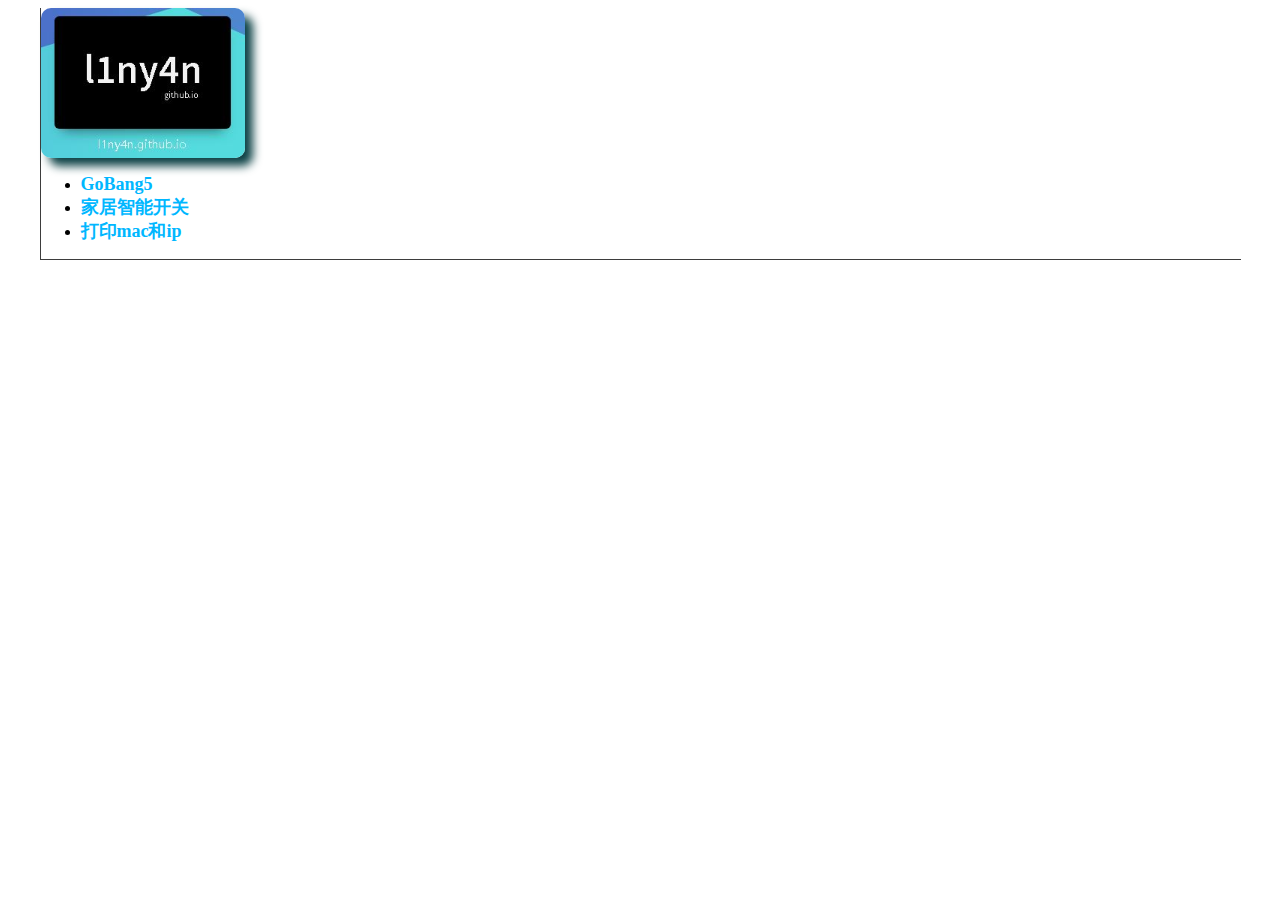
<file: index.html>
<!DOCTYPE html>
<html lang="en">
<head>
    <meta charset="UTF-8">
    <title>首页</title>
    <link rel="stylesheet" href="style/index.css" type="text/css">
</head>
<body>
    <script>
       console.log("%c我觉得你是想按f11全屏结果手残按到了f12,MDZZ"," text-shadow: 0 1px 0 #ccc,0 2px 0 #c9c9c9,0 3px 0 #bbb,0 4px 0 #b9b9b9,0 5px 0 #aaa,0 6px 1px rgba(0,0,0,.1),0 0 5px rgba(0,0,0,.1),0 1px 3px rgba(0,0,0,.3),0 3px 5px rgba(0,0,0,.2),0 5px 10px rgba(0,0,0,.25),0 10px 10px rgba(0,0,0,.2),0 20px 20px rgba(0,0,0,.15);font-size:9em") 
    </script>
<div id="wrapper">
    <div id="logo"><img src="image/logo.jpg"></div>
    <ul>
        <li><a href="./gobang5/index.html" target="_blank">GoBang5</a></li>
        <li><a href="./smartLife/home.html" target="_blank">家居智能开关</a></li>
        <li><a href="./mac&ip-printer/print.html" target="_blank">打印mac和ip</a></li>
    </ul>
</div>

</body>
</html>
</file>
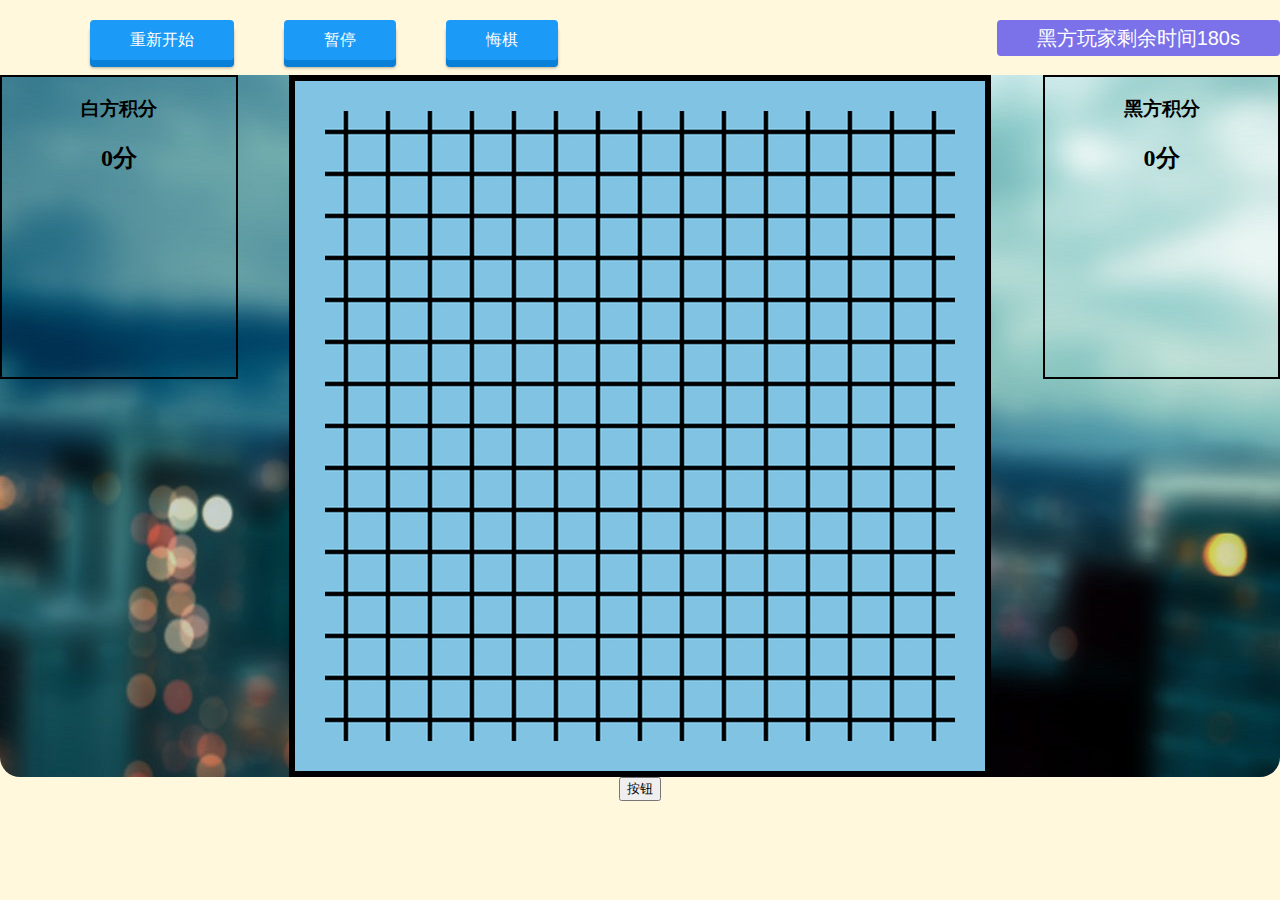
<file: gobang5/index.html>
<!DOCTYPE html>
<html>
	<head>
		<meta charset="UTF-8">


		<script src="javascripts/five.js"></script>
		<link href="stylesheets/five.css" rel="stylesheet">
		<link href="stylesheets/button.css" rel="stylesheet">
		<title>无聊单机五子棋</title>
	</head>
	<body>



	<div id="content">
		<nav>
			<ul>
				<li ><span class="button button-3d  button-rounded button-primary" id="restart">重新开始</span></li>
				<li ><span class="button button-3d  button-rounded  button-primary"id="pause">暂停</span></li>
				<li ><span class="button button-3d  button-rounded button-primary"id="retract">悔棋</span></li>
				<li id="time" class="button  button-rounded button-royal">黑方玩家剩余时间180s</li>

			</ul>

		</nav>
		<div id="wit_bar" >
			<h3>白方积分</h3>
			<h2 id="ws"> 0分</h2>

		</div>
		<div id="bla_bar">
			<h3>黑方积分</h3>
			<h2 id="bs"> 0分</h2>
		</div>
		<div id="main"> <div id="pause_bar"></div></div>








	</div>
	<button onclick="a()">按钮</button>
	<ul id="ultext">

	</ul>




	<!-- jQuery (Bootstrap 的 JavaScript 插件需要引入 jQuery) -->
     <!-- <script src="https://code.jquery.com/jquery.js"></script>-->
      <script src="javascripts/jquery.js"></script>


    <!-- 客户端socket库-->
	<script src="javascripts/socket.io.min.js"></script>
	<script src="javascripts/five.js"></script>
<script>

//	var socket = io();
//    socket.emit('play', {date:datas});//发送下棋事件

//        //监听click2事件
//        socket.on('flash', function(data){
//            var htmldatas = data.datas;
//            var html = '';
//            for (var i = 0; i < htmldatas.length; i++) {
//                var htmldata = htmldatas[i];
//                html += '<li>'+htmldata+'</li>';
//            }
//            document.getElementById('ultext').innerHTML = html;
//        })
	</script>


	<script>


            var div=document.getElementById('ultext');
        function a(){

            var socket = io();

                socket.emit('click1');


        }
	</script>

	</body>
</html>
</file>
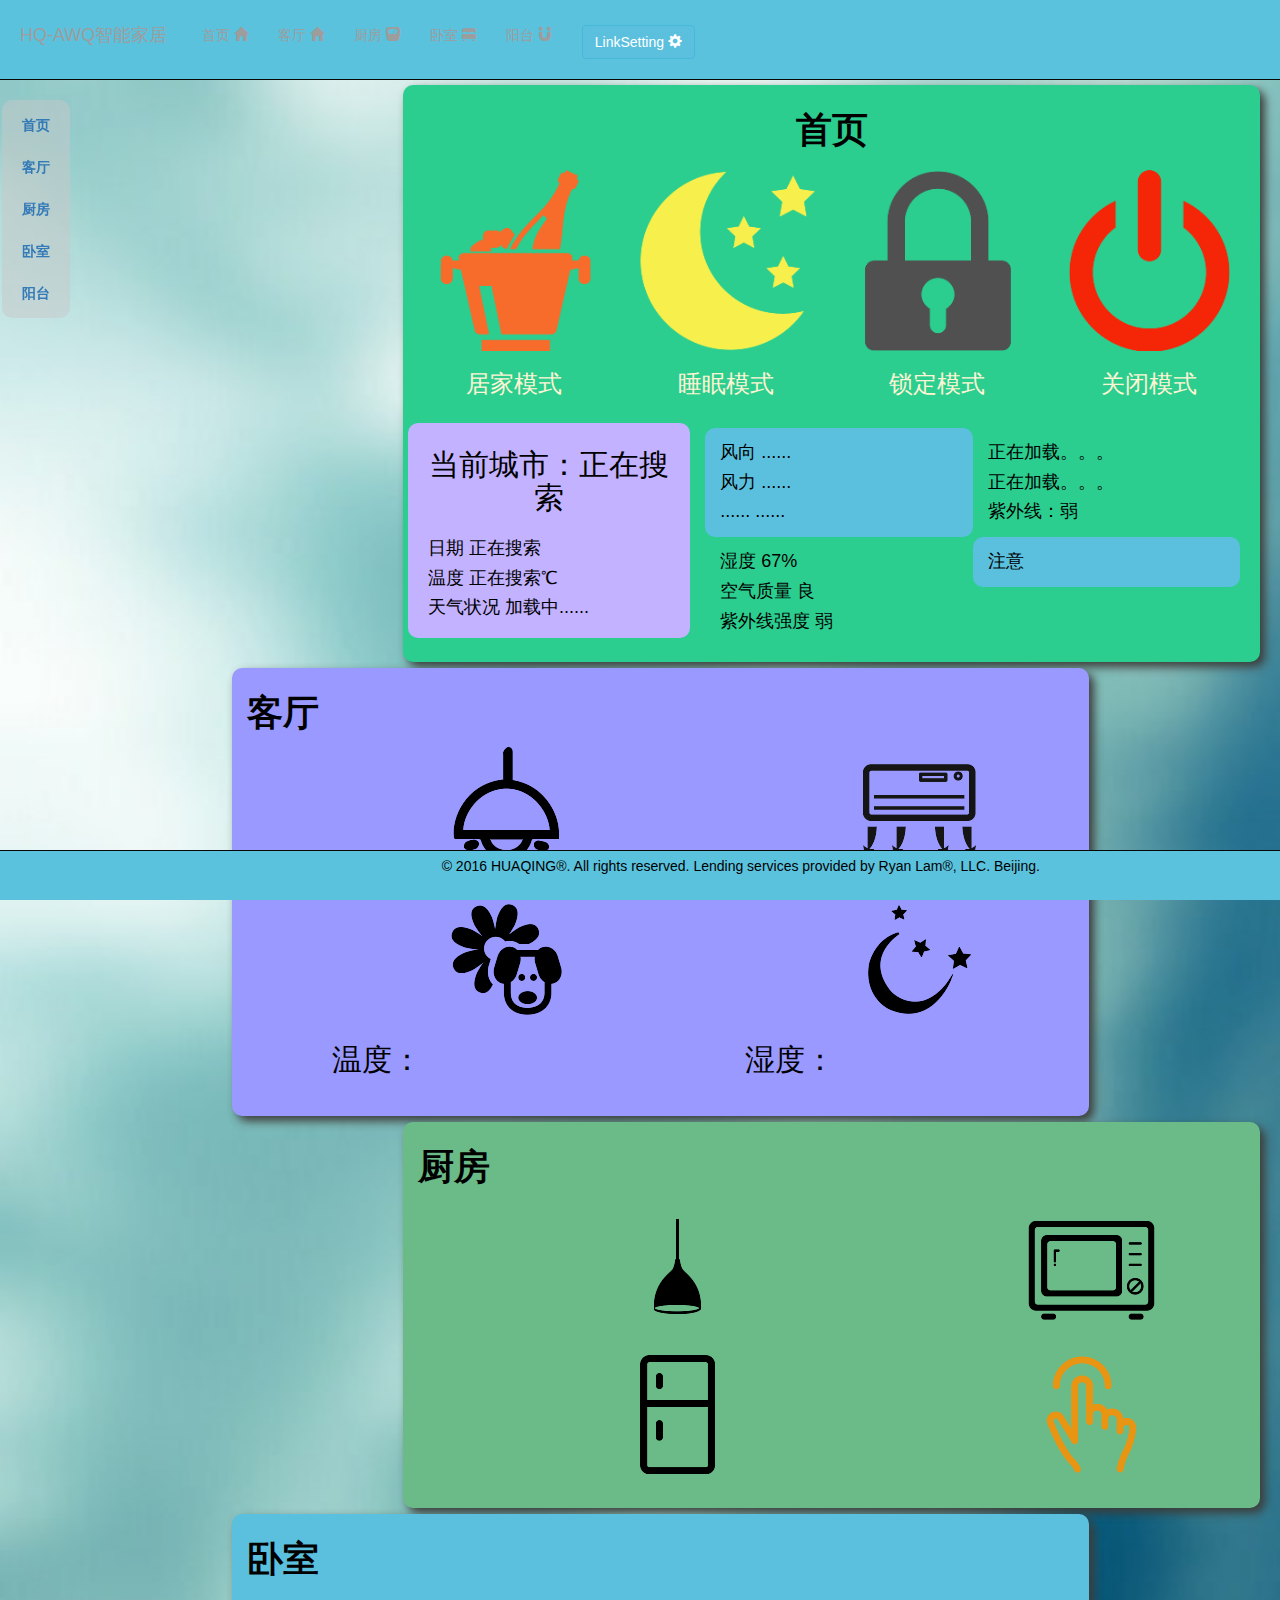
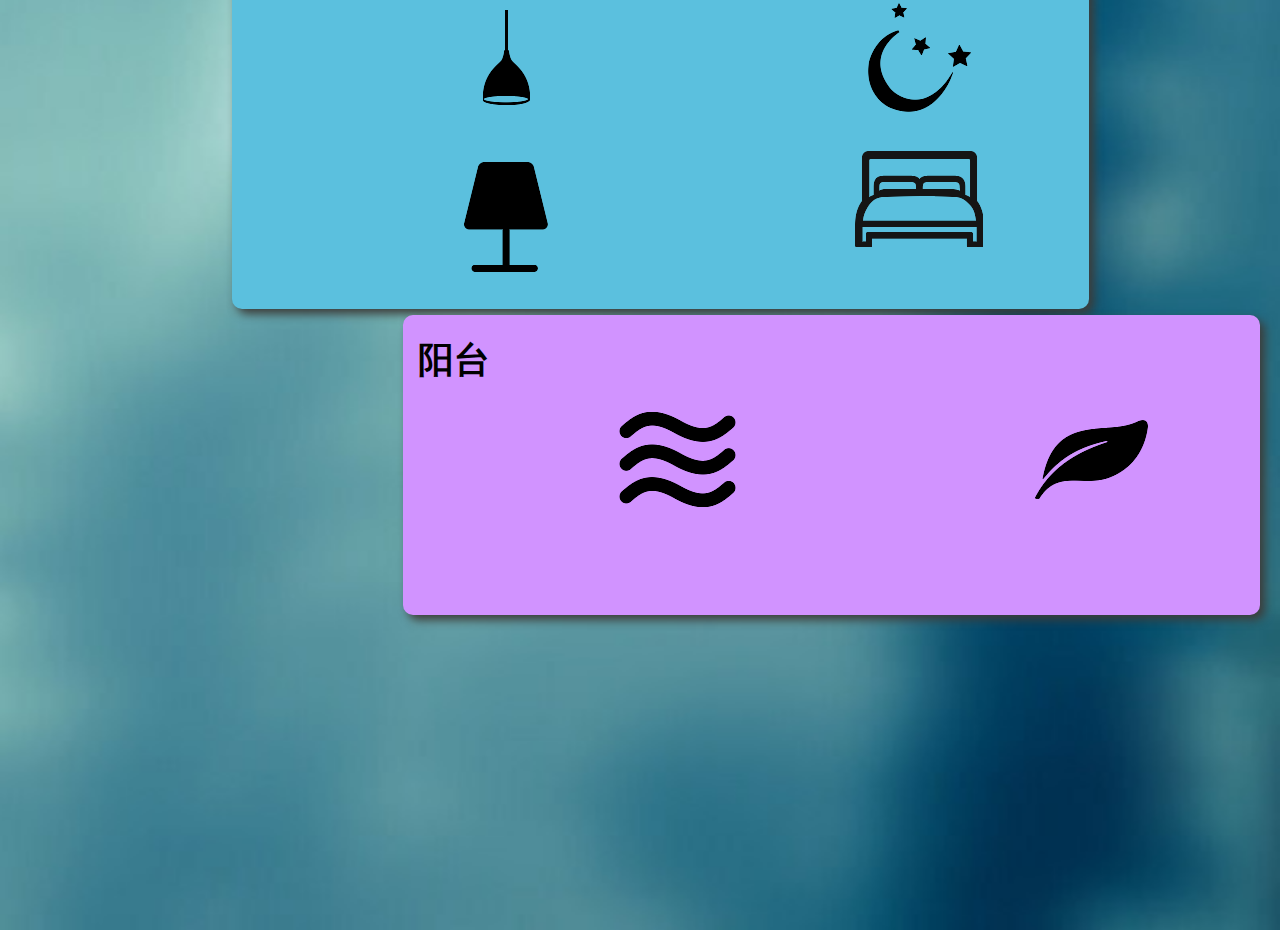
<file: 新建文件夹/index.html>
<!DOCTYPE html>
<html lang="en">
<head>
    <meta charset="UTF-8">
    <meta name="viewport" content="">
    <title>Title</title>
    <link href="css/bootstrap.min.css" type="text/css" rel="stylesheet">
    <link href="css/animate.min.css" type="text/css" rel="stylesheet" >
    <link href="css/home.css" type="text/css" rel="stylesheet">
    <script src="js/jquery-1.9.1.min.js"></script>
    <script src="js/bootstrap.min.js"></script>
    <script src="js/jquery.singlePageNav.min.js"></script>
    <script src="js/wow.min.js"></script>
    <script src="js/home.js"></script>

</head>
<body>

<nav class="navbar navbar-inverse navbar-fixed-top " id="main_nav" >
    <div class="container-fluid">
        <div class="navbar-header">
            <div class="navbar-brand">
               HQ-AWQ智能家居
            </div>
            <button data-toggle="collapse" data-target="#nav" class="navbar-toggle" type="button" >
                <span class="icon-bar"></span>
                <span class="icon-bar"></span>
                <span class="icon-bar"></span>
            </button>

        </div>
        <div class="collapse navbar-collapse" id="nav">

            <ul class="nav navbar-nav ">

                <li>
                    <a href="#home">首页
                        <span class=" glyphicon glyphicon-home"></span>
                    </a>
                </li>


                <li>
                    <a href="#liv">客厅
                        <span class=" glyphicon glyphicon-home"></span>
                    </a>
                </li>
                <li>
                    <a href="#kic">厨房
                        <span class=" glyphicon glyphicon-scale"></span>
                    </a>
                </li>
                <li>
                    <a href="#bed">卧室
                        <span class=" glyphicon glyphicon-bed"></span>
                    </a>
                </li>
                <li>
                    <a href="#bath">阳台
                        <span class=" glyphicon glyphicon-magnet"></span>
                    </a>
                </li>

                <li>
                    <a>
                        <button data-target="#link-bar" data-toggle="collapse" type="button" class="btn btn-info">
                            LinkSetting
                            <span class=" glyphicon glyphicon-cog"></span>
                        </button>
                    </a>
                </li>
            </ul>
        </div>
    </div>
    <div class="collapse container-fluid" id="link-bar">
        <div class="row">
            <div>
                <ul class="nav navbar-nav">
                <li>
                    <a href="#">
                        <button  type="button" class="btn btn-info">
                            <span class=" glyphicon glyphicon-log-in"></span> Login
                        </button>

                    </a>
                </li>
                <li>
                    <a href="#">

                        <button  type="button" class="btn btn-info">
                            <span class=" glyphicon glyphicon-log-out"></span> Logout
                        </button>
                    </a>
                </li>
                <li>
                    <a href="#">

                        <button type="button" class="btn btn-success">
                            <span class=" glyphicon glyphicon-wrench"></span> Help
                        </button>
                    </a>
                </li>
                </ul>
            </div>
        </div>
        <div class="row ">
            <div class="col-md-3">
                <div class="input-group ">
      <span class="input-group-addon">
          <span class="glyphicon glyphicon-globe"></span>
      </span>
                    <input type="text" class="form-control" placeholder="Please Enter IP">
                </div>
            </div>
            <div class="col-md-3">

                <div class="input-group ">
                    <span class="input-group-addon">
          <span class="glyphicon glyphicon-certificate"></span>
      </span>
                    <input type="text" class="form-control" placeholder="Please Enter Port">
                </div>
            </div>
            <div class="col-md-3">
                <div class="input-group col-md-2 ">
                    <span class="input-group-btn">
          <button type="button" class="btn  btn-block btn-primary" data-target="#link-bar" data-toggle="collapse">Link up
          <span class="glyphicon glyphicon-link"></span></button>
      </span>
                </div>
            </div>
        </div>

    </div>



</nav>
<div id="scroll" >
    <ul class="nav nav-pills nav-stacked">
        <li>
            <a href="#home">首页

            </a>
        </li>


        <li>
            <a href="#liv">客厅

            </a>
        </li>
        <li>
            <a href="#kic">厨房

            </a>
        </li>
        <li>
            <a href="#bed">卧室

            </a>
        </li>
        <li>
            <a href="#bath">阳台

            </a>
        </li>


    </ul>
</div>

<div id="main" class="container-fluid">

    <div class="row" style="min-height: 500px;">
        <div id="left-bar"  class="col-md-2 col-sm-2 col-xs-2">

        </div>
        <div id="right-bar" class="col-md-10 col-sm-10 col-xs-10" >
            <div id="home"  class="col-md-10  col-md-push-2    bounceInDown animated">

                    <h1 >首页</h1>

                <div class="row">
                <div id="home_mod" class="col-md-3 col-sm-6 col-xs-6 animated fadeInLeftBig ">

                    <img src="image/home1.png" alt="..." class="img-responsive ">
                    <a class="animated fadeIn"><h3 >居家模式</h3></a>
                </div>
                <div id="sleep_mod"class="col-md-3 col-sm-6 col-xs-6 animated fadeInUpBig">

                    <img src="image/sleep%20(2).png" alt="..." class="img-responsive">
                    <a class="animated fadeIn"> <h3>睡眠模式</h3></a>
                </div>
                <div id="lock_mod" class="col-md-3 col-sm-6 col-xs-6 animated fadeInRightBig">

                    <img src="image/lock.png" alt="..." class="img-responsive">
                    <a class="animated fadeIn"><h3>锁定模式</h3></a>
                </div>
                <div id="close_mod" class="col-md-3 col-sm-6 col-xs-6 animated fadeInDownBig">

                    <img src="image/close%20(2).png" alt="..." class="img-responsive">
                    <a class="animated fadeIn"><h3>关闭模式</h3></a>
                </div>
                </div>
                <div class="row">
                    <div id="citybar" class="col-md-4 col-sm-6 ">
                        <h2>当前城市：<span id="currentCity">正在搜索</span></h2>
                        <div class="text-left">
                            <h4><span class="icon-tint">  </span>日期   <span id="date"> 正在搜索</span></h4>
                        <h4><span class="icon-asterisk"> </span>温度   <span id="wendu">正在搜索</span>℃</h4>
                        <h4><span class="icon-cloud"> </span >天气状况  <span id="weather">加载中......</span></h4>

                    </div>
                    </div>


                    <div class="col-md-8 col-sm-6">
                        <div id= "city_1" class="col-md-6 col-sm-12 text-left">
                            <h4><span class="icon-leaf">  </span>风向 <span id="fengxiang">......</span></h4>
                            <h4><span class="icon-leaf"> </span>风力  <span id="fengli"> ......</span></h4>
                            <h4><span class="icon-leaf"> </span>......<span> ......</span></h4>
                        </div>
                        <div  id="city_2" class="col-md-6 col-sm-12 text-left">
                            <h4><span class="icon-check-empty"> </span> <span id="high"> 正在加载。。。</span></h4>
                            <h4><span class="icon-check-empty"> </span><span id="low"> 正在加载。。。</span></h4>
                            <h4><span class="icon-check-empty"> </span>紫外线：<span>弱</span></h4>
                        </div>

                        <div  id="city_3" class="col-md-6 col-sm-12 text-left">
                            <h4><span class="icon-heart-empty">  </span>湿度       <span> 67%</span></h4>
                            <h4><span class="icon-heart-empty">  </span>空气质量   <span> 良</span></h4>
                            <h4><span class="icon-heart-empty">  </span>紫外线强度 <span> 弱</span></h4>

                        </div>
                        <div  id="city_4" class="col-md-6 col-sm-12 text-left">
                            <h4><span class="icon-comment-alt">  </span>注意     <span id="ganmao"> </span></h4>

                        </div>
                    </div>
                </div>
            </div>
            <div id="liv"   class="col-md-10   animated bounceInLeft " >
                <h1>客厅</h1>

                <div class="col-md-6 ">
                    <dl class="dl-horizontal">
                        <dt>
                        <h2> </h2>
                        </dt>

                        <dd>
                            <img src="image/light3_off.png">
                        </dd>
                        <br/>

                        <dt><h2></h2></dt>
                        <dd>
                            <img src="image/clear_off.png">
                        </dd>
                        <dt><h2>温度：</h2></dt>
                        <dd>

                        </dd>
                    </dl>
                </div>
                <div class="col-md-6 ">
                    <dl class="dl-horizontal">
                        <dt>
                        <h2></h2>
                        </dt>

                        <dd>
                            <img  class="img-responsive"src="image/air.png">
                        </dd>
                        <br/>

                        <dt><h2></h2></dt>
                        <dd class="text-center">
                            <img  class="img-responsive" src="image/light5_off.png">
                        </dd>
                        <dt><h2>湿度：</h2></dt>
                        <dd>

                        </dd>
                    </dl>
                </div>
            </div>
            <div id="kic"   class="col-md-10  col-md-push-2   bounceInRight animated" style="min-height: 300px">
                <h1>厨房</h1>
                <div class="col-md-6">
                <dl class="dl-horizontal">
                    <dt>
                      <h2></h2>
                    </dt>

                    <dd>
                        <img src="image/toplight_off.png">

                    </dd>
                    <br/>

                    <dt><h2></h2></dt>
                    <dd>
                        <img src="image/bing.png">
                    </dd>
                </dl>
            </div>
                <div class="col-md-6">
                    <dl class="dl-horizontal">
                        <dt>
                        <h2></h2>
                        </dt>

                        <dd>
                            <img  class="img-responsive"src="image/kao_off.png">
                        </dd>
                        <br/>

                        <dt><h2></h2></dt>
                        <dd class="text-center">
                            <img  class="img-responsive" src="image/button_hand.png">
                        </dd>
                    </dl>
                </div>
            </div>
            <div id="bed"   class="col-md-10  bounceInRight animated " style="min-height: 300px">
                <h1>卧室</h1>
               <div class="col-md-6">
                   <dl class="dl-horizontal">
                       <dt>
                       <h4></h4>
                       </dt>

                       <dd>
                           <img  class="img-responsive"src="image/toplight_off.png">
                       </dd>

                   </dl>
               </div>
               <div class="col-md-6">
                   <dl class="dl-horizontal">
                       <dt>
                       <h4></h4>
                       </dt>

                       <dd>
                           <img  class="img-responsive"src="image/light5_off.png">
                       </dd>

                   </dl>
               </div>
               <div class="col-md-6">
                   <dl class="dl-horizontal">

                       <dt><h4></h4></dt>
                       <dd>
                           <img  class="img-responsive" src="image/lamp_off.png">
                       </dd>
                   </dl>
               </div>
                <div class="col-md-6">
                    <dl class="dl-horizontal">

                        <dt><h4></h4></dt>
                        <dd>
                            <img  class="img-responsive" src="image/bed.png">
                        </dd>
                    </dl>


                </div>

            </div>
            <div id="bath"  class="col-md-10 col-md-push-2  bounceInRight animated " style="min-height: 300px">
                <h1>阳台</h1>
                <div class="col-md-6 ">
                    <dl class="dl-horizontal">


                        <dt><h4></h4></dt>
                        <dd>
                            <img  class="img-responsive" src="image/wind.png">
                        </dd>
                    </dl>
                </div>
                <div class="col-md-6 ">
                    <dl class="dl-horizontal">


                        <dt><h4></h4></dt>
                        <dd>
                            <img  class="img-responsive" src="image/leaf.png">
                        </dd>
                    </dl>
                </div>
            </div>

    </div>
</div>
</div>
<!-- -->

<footer class=" navbar navbar-fixed-bottom navbar-inverse">
<div class="col-md-8 col-md-push-4">
    © 2016 HUAQING®. All rights reserved. Lending services provided by Ryan Lam®, LLC.
    Beijing.
    </div>
</footer>


</body>
</html>
</file>
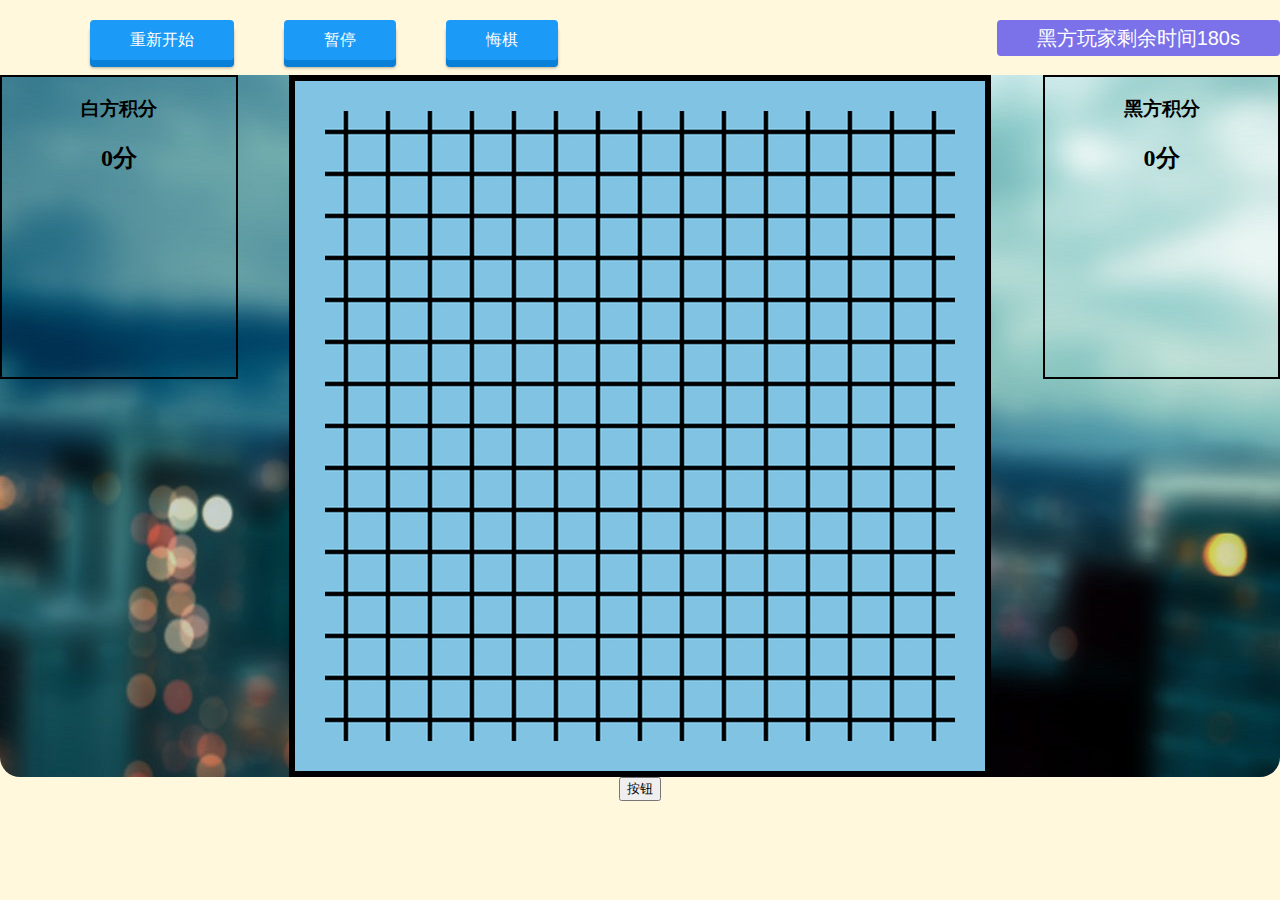
<file: smartLife/css/index.html>
<!DOCTYPE html>
<html>
	<head>
		<meta charset="UTF-8">


		<script src="javascripts/five.js"></script>
		<link href="stylesheets/five.css" rel="stylesheet">
		<link href="stylesheets/button.css" rel="stylesheet">
		<title></title>
	</head>
	<body>



	<div id="content">
		<nav>
			<ul>
				<li ><span class="button button-3d  button-rounded button-primary" id="restart">重新开始</span></li>
				<li ><span class="button button-3d  button-rounded  button-primary"id="pause">暂停</span></li>
				<li ><span class="button button-3d  button-rounded button-primary"id="retract">悔棋</span></li>
				<li id="time" class="button  button-rounded button-royal">黑方玩家剩余时间180s</li>

			</ul>

		</nav>
		<div id="wit_bar" >
			<h3>白方积分</h3>
			<h2 id="ws"> 0分</h2>

		</div>
		<div id="bla_bar">
			<h3>黑方积分</h3>
			<h2 id="bs"> 0分</h2>
		</div>
		<div id="main"> <div id="pause_bar"></div></div>








	</div>
	<button onclick="a()">按钮</button>
	<ul id="ultext">

	</ul>




	<!-- jQuery (Bootstrap 的 JavaScript 插件需要引入 jQuery) -->
     <!-- <script src="https://code.jquery.com/jquery.js"></script>-->
      <script src="javascripts/jquery.js"></script>


    <!-- 客户端socket库-->
	<script src="javascripts/socket.io.min.js"></script>
	<script src="javascripts/five.js"></script>
<script>

//	var socket = io();
//    socket.emit('play', {date:datas});//发送下棋事件

//        //监听click2事件
//        socket.on('flash', function(data){
//            var htmldatas = data.datas;
//            var html = '';
//            for (var i = 0; i < htmldatas.length; i++) {
//                var htmldata = htmldatas[i];
//                html += '<li>'+htmldata+'</li>';
//            }
//            document.getElementById('ultext').innerHTML = html;
//        })
	</script>


	<script>


            var div=document.getElementById('ultext');
        function a(){

            var socket = io();

                socket.emit('click1');


        }
	</script>

	</body>
</html>
</file>
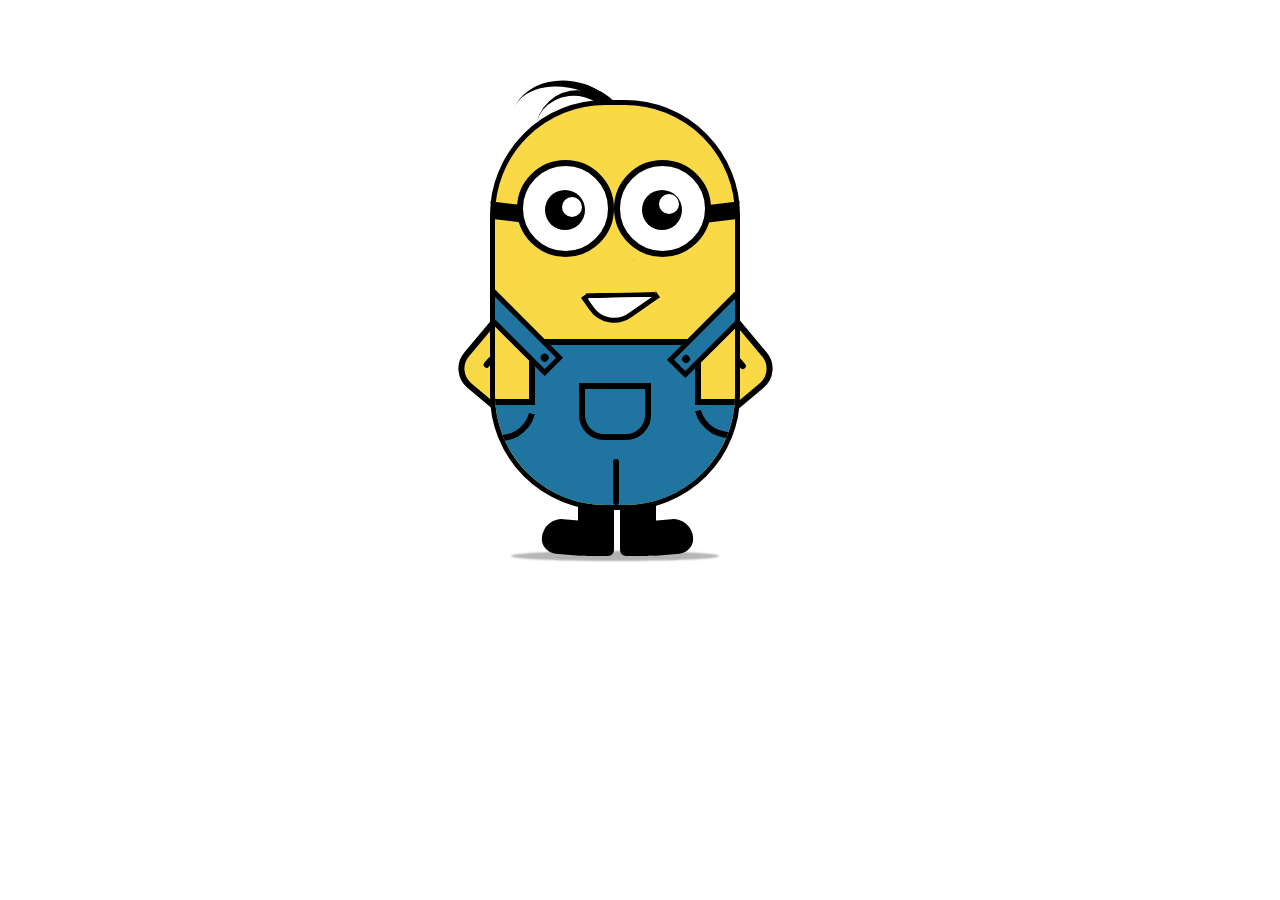
<file: index-小黄人.html>
<!doctype html>
<html lang="en">
 <head>
  <meta charset="UTF-8">
  <meta name="Generator" content="EditPlus®">
  <meta name="Author" content="">
  <meta name="Keywords" content="">
  <meta name="Description" content="">
  <title>Document</title>
  <style>
  body{
    margin: 0;
    padding:0;
}
.wrapper{
    width: 300px;
    margin:100px auto;
}
.litteH{
    position: relative;
}
.bodyH{
    position: absolute;
    width: 240px;
    height: 400px;
    border:5px solid #000;
    border-radius: 115px;
    background: rgb(249,217,70);
    overflow: hidden;
    z-index: 2;
}
.bodyH .condoleBelt{
    position: absolute;
}
.bodyH .trousers{
    position: absolute;
    bottom: 0;
    width: 100%;
    height: 100px;
    border-top: 6px solid #000;
    background: rgb(32,116,160);
}
.trousers_top{
    width: 160px;
    height: 60px;
    border:6px solid #000;
    border-bottom: none;
    border-radius: 0 0 5px 5px;
    background: rgb(32,116,160);
    position: absolute;
    bottom: 100px;
    left:34px;
}
.bodyH .condoleBelt .left,
.bodyH .condoleBelt .right{
    width: 100px;
    height: 16px;
    border:5px solid #000;
    background: rgb(32,116,160);
    position: absolute;
    top:-90px;
    left:-35px;
    z-index: 2;
    -webkit-transform:rotate(45deg);
}
.bodyH .condoleBelt .left{
    top:-88px;
    left:165px;
    -webkit-transform:rotate(-45deg);
}
.bodyH .condoleBelt .left:after,
.bodyH .condoleBelt .right:after{
    content: '';
    width: 8px;
    height: 8px;
    border-radius: 50%;
    background: #000;
    position: absolute;
    top:4px;
    left:88px;
}
 
.bodyH .condoleBelt .left:after{
    left:5px;
}
.pocket{
    width: 60px;
    height: 45px;
    border:6px solid #000;
    border-radius: 0px 0px 25px 25px;
    position: absolute;
    bottom:65px;
    left:84px;
}
.line_right{
    width: 30px;
    height: 30px;
    border-bottom-left-radius: 100px;
    border-bottom:6px solid #000;
    border-left:6px solid #000;
    position: absolute;
    left: 0;
    bottom:60px;
    -webkit-transform:rotate(-75deg);
}
.line_left{
    width: 30px;
    height: 30px;
    border-bottom-right-radius: 100px;
    border-bottom:6px solid #000;
    border-right:6px solid #000;
    position: absolute;
    right: 0;
    bottom:63px;
    -webkit-transform:rotate(75deg);
}
.line_bottom{
    height: 40px;
    border:3px solid #000;
    border-radius: 3px;
    position: absolute;
    left:118px;
    bottom: 0px;
}
.eyes{
    position: relative;
    z-index: 3;
}
.eyes .leftEye,.eyes .rightEye{
    width: 85px;
    height: 85px;
    border-radius: 50%;
    border:6px solid #000;
    background: #fff;
    position: absolute;
    top:60px;
    left: 27px;
}
.eyes .leftEye{
    left: 124px;
}
.eyes .leftEye .left_blackEye,
.eyes .rightEye .right_blackEye{
    width: 40px;
    height: 40px;
    border-radius: 50%;
    background: #000;
    position: absolute;
    top:24px;
    left:22px;
}
.eyes .leftEye .left_blackEye .left_white,
.eyes .rightEye .right_blackEye .right_white{
    width: 20px;
    height: 20px;
    border-radius: 50%;
    background: #fff;
    position: absolute;
    top:7px;
    left:17px;
}
.eyes .leftEye .left_blackEye .left_white{
    top:4px;
    left:17px;
}
.eyes .leftEye:after,
.eyes .rightEye:after{
    content: '';
    width: 28px;
    height: 18px;
    background: #000;
    position: absolute;
    left:-30px;
    top:37px;
    -webkit-transform:skewX(20deg) rotate(7deg);
}
.eyes .leftEye:after{
    left:89px;
    top:37px;
    -webkit-transform:skewX(-20deg) rotate(-7deg);
}
.mouse{
    position: relative;
}
.mouse .mouse_shape{
    width: 55px;
    height: 35px;
    border:5px solid #000;
    border-bottom-left-radius: 30px;
    background: #fff;
    position: absolute;
    top:175px;
    left:98px;
    z-index: 3;
    -webkit-transform:rotate(-35deg);
}
.mouse .mouse_shape:after{
    content: '';
    width: 70px;
    height: 32px;
    border-bottom:5px solid #000;
    border-radius:35px 26px 5px 5px;
    background: red;
    position: absolute;
    top:-16px;
    left:3px;
    -webkit-transform:rotate(34deg);}
.mouse .mouse_shape:after{
    content: '';
    width: 70px;
    height: 32px;
    border-bottom:5px solid #000;
    border-radius:35px 26px 5px 5px;
    background: rgb(249,217,70);
    position: absolute;
    top:-16px;
    left:3px;
    -webkit-transform:rotate(34deg);
    -webkit-animation: mouse_mask 5s ease-in-out infinite;
}
.hands{
    position: relative;
}
.hands .leftHand,
.hands .rightHand{
    width: 80px;
    height: 80px;
    border:6px solid #000;
    border-radius: 25px;
    background: rgb(249,217,70);
    position: absolute;
    top:220px;
    left:-23px;
    -webkit-transform:rotate(40deg);
}
.hands .leftHand{
    left:182px;
    top:220px;
    -webkit-transform:rotate(-40deg);
}
.hands .leftHand:after,
.hands .rightHand:after{
    content: '';
    width: 6px;
    border:3px solid #000;
    border-radius: 3px;
    position: absolute;
    left:13px;
    top:50px;
    -webkit-transform:rotate(90deg);
}
 
.hands .leftHand:after{
    left:53px;
    top:50px;
    -webkit-transform:rotate(-90deg);
}
.feet{
    position: relative;
}
.feet .left_foot,
.feet .right_foot{
    width: 36px;
    height: 50px;
    border-bottom-right-radius: 6px;
    border-bottom-left-radius: 9px;
    background: #000;
    position: absolute;
    top: 406px;
    left:88px;
    -webkit-transform-origin: right top;
}
.feet .left_foot{
    border-bottom-right-radius: 9px;
    border-bottom-left-radius: 6px;
    left:130px;
    -webkit-transform-origin: left top;
}
.feet .left_foot:after,
.feet .right_foot:after{
    content: '';
    width: 60px;
    height: 35px;
    border-radius: 20px 10px 21px 15px;
    background: #000;
    position: absolute;
    left:-36px;
    top:14.4px;
    -webkit-transform:rotate(5deg);
}
.feet .left_foot:after{
    border-radius: 10px 20px 15px 21px;
    left:13px;
    -webkit-transform:rotate(-5deg);
}.hair{
    position: relative;
}
.left_hair_one{
    width: 130px;
    height: 100px;
    border-radius: 50%;
    border-top:8px solid #000;
    position: absolute;
    left:17px;
    top:-17px;
    -webkit-transform:rotate(27deg);
}
.left_hair_two{
    width: 80px;
    height: 80px;
    border-radius: 50%;
    border-top:6px solid #000;
    position: absolute;
    left:45px;
    top:-10px;
    -webkit-transform:rotate(15deg);
}
.groundShadow{
    width: 200px;
    height: 2px;
    border-radius: 50%;
    background: rgba(0,0,0,0.3);
    box-shadow: 0 0 2px 4px rgba(0,0,0,0.3);
    position: relative;
    top: 455px;
    left:25px;
}
.left_hair_one{
    -webkit-animation: lefthair 2s ease-in-out infinite;
}
@-webkit-keyframes lefthair{
    0%,25%,31%,100%{
    }
    30%{
        -webkit-transform: rotate(31deg) translate3d(-3px,-1px,0);
    }
}
.eyes .leftEye .left_blackEye,
.eyes .rightEye .right_blackEye{
    -webkit-animation: blackeye 5s ease-in infinite;
}
@-webkit-keyframes blackeye{
    0%,20%,50%,70%,100%{
        -webkit-transform: translateX(0px);
    }
    30%,40%{
        -webkit-transform: translateX(15px);
    }
    80%,90%{
        -webkit-transform: translateX(-15px);
    }
}
.eyes .leftEye .left_blackEye .left_white,
.eyes .rightEye .right_blackEye .right_white{
    -webkit-animation: whiteeye 5s ease-in-out infinite;
}
@-webkit-keyframes whiteeye{
    0%,20%,50%,70%,100%{
        -webkit-transform: translateX(0px);
    }
    30%,40%{
        -webkit-transform: translate3d(3px,4px,0);
    }
    80%,90%{
        -webkit-transform: translate3d(-15px,4px,0);
    }
}
.mouse .mouse_shape{
    -webkit-animation: mouse 5s ease-in-out infinite;
}
@-webkit-keyframes mouse{
    40%,43%{
        width: 45px;
        height: 25px;
        top:180px;
    }
    0%,35%,48%,100%{
        width: 55px;
        height: 35px;
        top:175px;
        -webkit-transform:rotate(-35deg);
    }
}
.mouse .mouse_shape:after{
    -webkit-animation: mouse_mask 5s ease-in-out infinite;
}
@-webkit-keyframes mouse_mask{
    40%,43%{
        width: 60.5px;
        top:-19.3px;
        left:1.5px;
    }
    0%,35%,48%,100%{
        width: 70px;
        top:-16px;
        left:3px;
        -webkit-transform:rotate(33deg);
    }
}
.hands .rightHand{
    -webkit-animation:rightHand .8s ease-in-out infinite;
}
@-webkit-keyframes rightHand{
    0%,50%,100%{
        -webkit-transform: rotate(40deg);
    }
    30%{
        -webkit-transform: rotate(37deg) translateX(1px);
    }
}
.hands .leftHand{
    -webkit-animation:leftHand .8s ease-in-out infinite;
}
@-webkit-keyframes leftHand{
    0%,50%,100%{
        -webkit-transform: rotate(-40deg);
    }
    80%{
        -webkit-transform: rotate(-37deg) translateX(-1px);
    }
}
.feet .right_foot{
    -webkit-animation: rightfoot .8s ease-in-out infinite;
}
@-webkit-keyframes rightfoot{
    0%,50%,100%{
        -webkit-transform: rotate(0deg);
    }
    80%{
        -webkit-transform: rotate(10deg);
    }
}
.feet .left_foot{
    -webkit-animation: leftfoot .8s ease-in-out infinite;
}
@-webkit-keyframes leftfoot{
    0%,50%,100%{
        -webkit-transform: rotate(0deg);
    }
 
    30%{
        -webkit-transform: rotate(-10deg);
    }
}
</style>
 </head>
 <body>
  <div class="wrapper"><!-- 容器 -->
        <div class="littleH"><!-- 小黄人 -->
            <div class="bodyH"><!-- 身体 -->
                <div class="trousers"><!-- 裤子 -->
                    <div class="condoleBelt"><!-- 吊带 -->
                        <div class="left"></div>
                        <div class="right"></div>
                    </div>
                    <div class="trousers_top"></div><!-- 裤子突出的矩形部分 -->
                    <div class="pocket"></div><!-- 裤袋 -->
                    <!-- 三条线 -->
                    <span class="line_left"></span>
                    <span class="line_right"></span>
                    <span class="line_bottom"></span>
                </div>
            </div>
            <div class="hair"><!-- 头发 -->
                <span class="left_hair_one"></span>
                <span class="left_hair_two"></span>
            </div>
            <div class="eyes"><!-- 眼睛 -->
                <div class="leftEye"><!-- 左眼 -->
                    <div class="left_blackEye">
                        <div class="left_white"></div>
                    </div>
                </div>
                <div class="rightEye"><!-- 右眼 -->
                    <div class="right_blackEye">
                        <div class="right_white"></div>
                    </div>
                </div>
            </div>
            <div class="mouse"><!-- 嘴巴 -->
                <div class="mouse_shape"></div>
            </div>
            <div class="hands"><!-- 双手 -->
                <div class="leftHand"></div>
                <div class="rightHand"></div>
            </div>
            <div class="feet"><!-- 双脚 -->
                <div class="left_foot"></div>
                <div class="right_foot"></div>
            </div>
            <div class="groundShadow"></div><!-- 脚底阴影 -->
        </div>
    </div>

 </body>
</html>
</file>
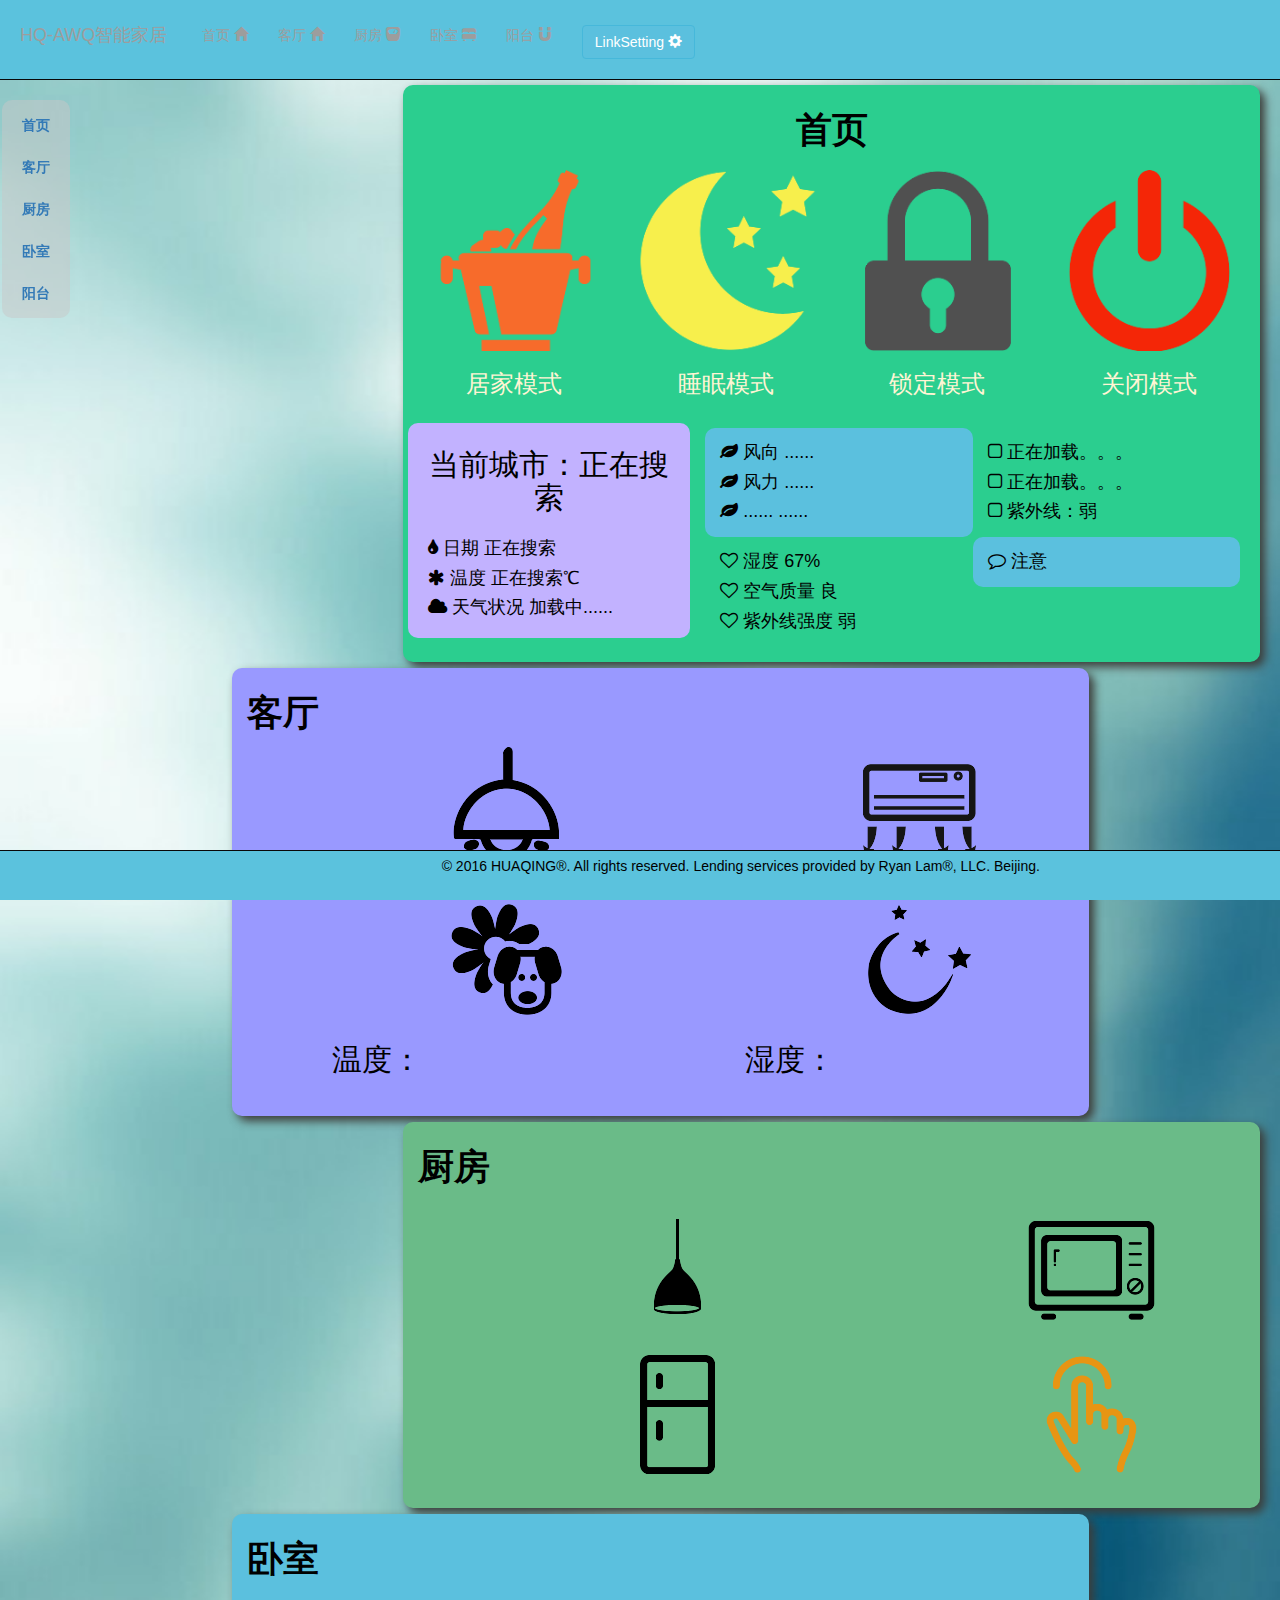
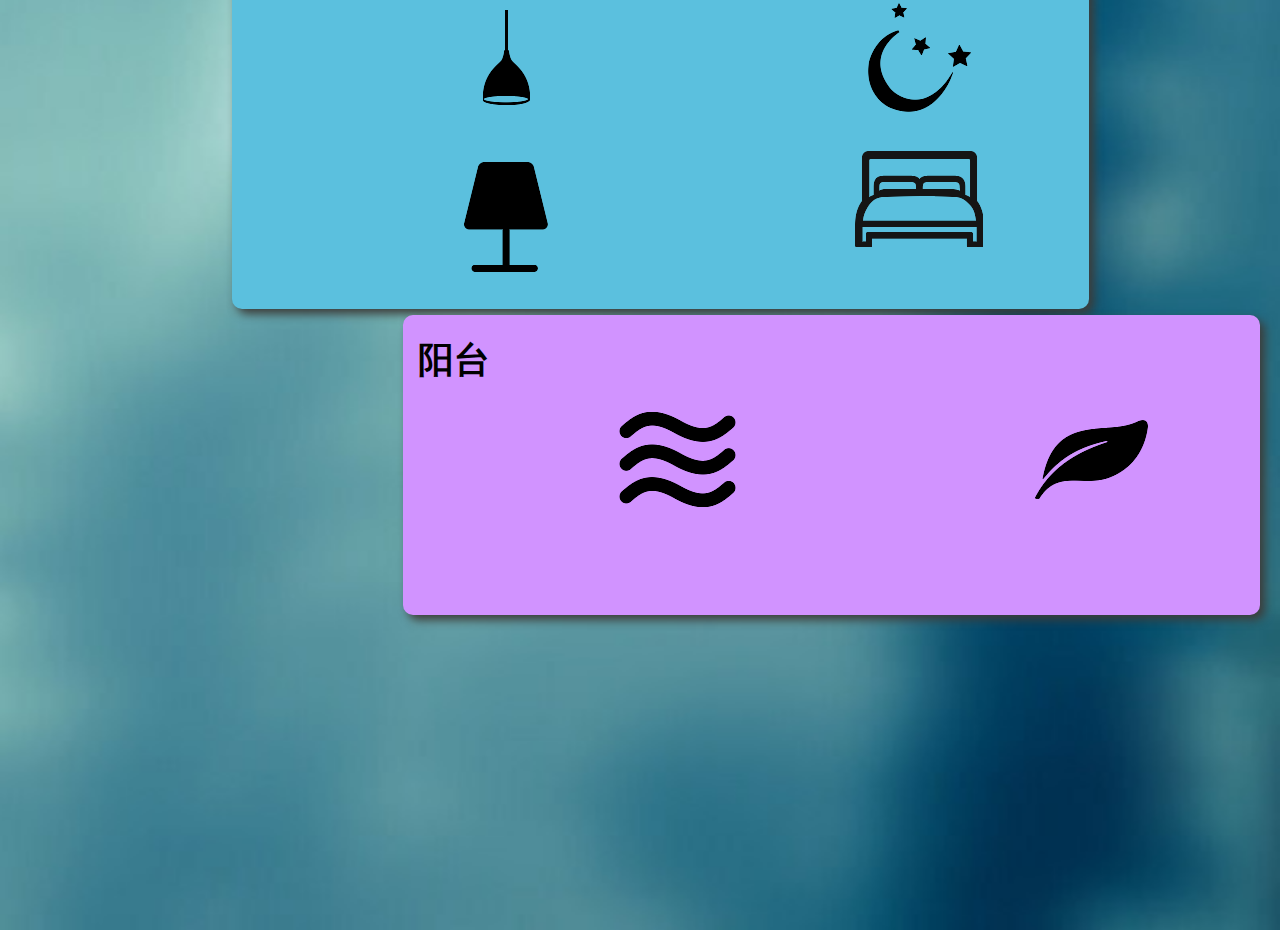
<file: index2.html>
<!DOCTYPE html>
<html lang="en">
<head>
    <meta charset="UTF-8">
    <meta name="viewport" content="width=device-width, initial-scale=1 user-scalable=no ">
    <title>Title</title>
    <link href="css/bootstrap.min.css" type="text/css" rel="stylesheet">
    <link href="css/font-awesome.min.css" type="text/css" rel="stylesheet" >
    <link href="css/animate.min.css" type="text/css" rel="stylesheet" >
    <link href="css/home.css" type="text/css" rel="stylesheet">
    <script src="js/jquery-1.9.1.min.js"></script>
    <script src="js/bootstrap.min.js"></script>
    <script src="js/jquery.singlePageNav.min.js"></script>
    <script src="js/wow.min.js"></script>
    <script src="js/home.js"></script>

</head>
<body>

<nav class="navbar navbar-inverse navbar-fixed-top " id="main_nav" >
    <div class="container-fluid">
        <div class="navbar-header">
            <div class="navbar-brand">
               HQ-AWQ智能家居
            </div>
            <button data-toggle="collapse" data-target="#nav" class="navbar-toggle" type="button" >
                <span class="icon-bar"></span>
                <span class="icon-bar"></span>
                <span class="icon-bar"></span>
            </button>

        </div>
        <div class="collapse navbar-collapse" id="nav">

            <ul class="nav navbar-nav ">

                <li>
                    <a href="#home">首页
                        <span class=" glyphicon glyphicon-home"></span>
                    </a>
                </li>


                <li>
                    <a href="#liv">客厅
                        <span class=" glyphicon glyphicon-home"></span>
                    </a>
                </li>
                <li>
                    <a href="#kic">厨房
                        <span class=" glyphicon glyphicon-scale"></span>
                    </a>
                </li>
                <li>
                    <a href="#bed">卧室
                        <span class=" glyphicon glyphicon-bed"></span>
                    </a>
                </li>
                <li>
                    <a href="#bath">阳台
                        <span class=" glyphicon glyphicon-magnet"></span>
                    </a>
                </li>

                <li>
                    <a>
                        <button data-target="#link-bar" data-toggle="collapse" type="button" class="btn btn-info">
                            LinkSetting
                            <span class=" glyphicon glyphicon-cog"></span>
                        </button>
                    </a>
                </li>
            </ul>
        </div>
    </div>
    <div class="collapse container-fluid" id="link-bar">
        <div class="row">
            <div>
                <ul class="nav navbar-nav">
                <li>
                    <a href="#">
                        <button  type="button" class="btn btn-info">
                            <span class=" glyphicon glyphicon-log-in"></span> Login
                        </button>

                    </a>
                </li>
                <li>
                    <a href="#">

                        <button  type="button" class="btn btn-info">
                            <span class=" glyphicon glyphicon-log-out"></span> Logout
                        </button>
                    </a>
                </li>
                <li>
                    <a href="#">

                        <button type="button" class="btn btn-success">
                            <span class=" glyphicon glyphicon-wrench"></span> Help
                        </button>
                    </a>
                </li>
                </ul>
            </div>
        </div>
        <div class="row ">
            <div class="col-md-3">
                <div class="input-group ">
      <span class="input-group-addon">
          <span class="glyphicon glyphicon-globe"></span>
      </span>
                    <input type="text" class="form-control" placeholder="Please Enter IP">
                </div>
            </div>
            <div class="col-md-3">

                <div class="input-group ">
                    <span class="input-group-addon">
          <span class="glyphicon glyphicon-certificate"></span>
      </span>
                    <input type="text" class="form-control" placeholder="Please Enter Port">
                </div>
            </div>
            <div class="col-md-3">
                <div class="input-group col-md-2 ">
                    <span class="input-group-btn">
          <button type="button" class="btn  btn-block btn-primary" data-target="#link-bar" data-toggle="collapse">Link up
          <span class="glyphicon glyphicon-link"></span></button>
      </span>
                </div>
            </div>
        </div>

    </div>



</nav>
<div id="scroll" >
    <ul class="nav nav-pills nav-stacked">
        <li>
            <a href="#home">首页

            </a>
        </li>


        <li>
            <a href="#liv">客厅

            </a>
        </li>
        <li>
            <a href="#kic">厨房

            </a>
        </li>
        <li>
            <a href="#bed">卧室

            </a>
        </li>
        <li>
            <a href="#bath">阳台

            </a>
        </li>


    </ul>
</div>

<div id="main" class="container-fluid">

    <div class="row" style="min-height: 500px;">
        <div id="left-bar"  class="col-md-2 col-sm-2 col-xs-2">

        </div>
        <div id="right-bar" class="col-md-10 col-sm-10 col-xs-10" >
            <div id="home"  class="col-md-10  col-md-push-2    bounceInDown animated">

                    <h1 >首页</h1>

                <div class="row">
                <div id="home_mod" class="col-md-3 col-sm-6 col-xs-6 animated fadeInLeftBig ">

                    <img src="image/home1.png" alt="..." class="img-responsive ">
                    <a class="animated fadeIn"><h3 >居家模式</h3></a>
                </div>
                <div id="sleep_mod"class="col-md-3 col-sm-6 col-xs-6 animated fadeInUpBig">

                    <img src="image/sleep%20(2).png" alt="..." class="img-responsive">
                    <a class="animated fadeIn"> <h3>睡眠模式</h3></a>
                </div>
                <div id="lock_mod" class="col-md-3 col-sm-6 col-xs-6 animated fadeInRightBig">

                    <img src="image/lock.png" alt="..." class="img-responsive">
                    <a class="animated fadeIn"><h3>锁定模式</h3></a>
                </div>
                <div id="close_mod" class="col-md-3 col-sm-6 col-xs-6 animated fadeInDownBig">

                    <img src="image/close%20(2).png" alt="..." class="img-responsive">
                    <a class="animated fadeIn"><h3>关闭模式</h3></a>
                </div>
                </div>
                <div class="row">
                    <div id="citybar" class="col-md-4 col-sm-6 ">
                        <h2>当前城市：<span id="currentCity">正在搜索</span></h2>
                        <div class="text-left">
                            <h4><span class="icon-tint">  </span>日期   <span id="date"> 正在搜索</span></h4>
                        <h4><span class="icon-asterisk"> </span>温度   <span id="wendu">正在搜索</span>℃</h4>
                        <h4><span class="icon-cloud"> </span >天气状况  <span id="weather">加载中......</span></h4>

                    </div>
                    </div>


                    <div class="col-md-8 col-sm-6">
                        <div id= "city_1" class="col-md-6 col-sm-12 text-left">
                            <h4><span class="icon-leaf">  </span>风向 <span id="fengxiang">......</span></h4>
                            <h4><span class="icon-leaf"> </span>风力  <span id="fengli"> ......</span></h4>
                            <h4><span class="icon-leaf"> </span>......<span> ......</span></h4>
                        </div>
                        <div  id="city_2" class="col-md-6 col-sm-12 text-left">
                            <h4><span class="icon-check-empty"> </span> <span id="high"> 正在加载。。。</span></h4>
                            <h4><span class="icon-check-empty"> </span><span id="low"> 正在加载。。。</span></h4>
                            <h4><span class="icon-check-empty"> </span>紫外线：<span>弱</span></h4>
                        </div>

                        <div  id="city_3" class="col-md-6 col-sm-12 text-left">
                            <h4><span class="icon-heart-empty">  </span>湿度       <span> 67%</span></h4>
                            <h4><span class="icon-heart-empty">  </span>空气质量   <span> 良</span></h4>
                            <h4><span class="icon-heart-empty">  </span>紫外线强度 <span> 弱</span></h4>

                        </div>
                        <div  id="city_4" class="col-md-6 col-sm-12 text-left">
                            <h4><span class="icon-comment-alt">  </span>注意     <span id="ganmao"> </span></h4>

                        </div>
                    </div>
                </div>
            </div>
            <div id="liv"   class="col-md-10   animated bounceInLeft " >
                <h1>客厅</h1>

                <div class="col-md-6 ">
                    <dl class="dl-horizontal">
                        <dt>
                        <h2> </h2>
                        </dt>

                        <dd>
                            <img src="image/light3_off.png">
                        </dd>
                        <br/>

                        <dt><h2></h2></dt>
                        <dd>
                            <img src="image/clear_off.png">
                        </dd>
                        <dt><h2>温度：</h2></dt>
                        <dd>

                        </dd>
                    </dl>
                </div>
                <div class="col-md-6 ">
                    <dl class="dl-horizontal">
                        <dt>
                        <h2></h2>
                        </dt>

                        <dd>
                            <img  class="img-responsive"src="image/air.png">
                        </dd>
                        <br/>

                        <dt><h2></h2></dt>
                        <dd class="text-center">
                            <img  class="img-responsive" src="image/light5_off.png">
                        </dd>
                        <dt><h2>湿度：</h2></dt>
                        <dd>

                        </dd>
                    </dl>
                </div>
            </div>
            <div id="kic"   class="col-md-10  col-md-push-2   bounceInRight animated" style="min-height: 300px">
                <h1>厨房</h1>
                <div class="col-md-6">
                <dl class="dl-horizontal">
                    <dt>
                      <h2></h2>
                    </dt>

                    <dd>
                        <img src="image/toplight_off.png">

                    </dd>
                    <br/>

                    <dt><h2></h2></dt>
                    <dd>
                        <img src="image/bing.png">
                    </dd>
                </dl>
            </div>
                <div class="col-md-6">
                    <dl class="dl-horizontal">
                        <dt>
                        <h2></h2>
                        </dt>

                        <dd>
                            <img  class="img-responsive"src="image/kao_off.png">
                        </dd>
                        <br/>

                        <dt><h2></h2></dt>
                        <dd class="text-center">
                            <img  class="img-responsive" src="image/button_hand.png">
                        </dd>
                    </dl>
                </div>
            </div>
            <div id="bed"   class="col-md-10  bounceInRight animated " style="min-height: 300px">
                <h1>卧室</h1>
               <div class="col-md-6">
                   <dl class="dl-horizontal">
                       <dt>
                       <h4></h4>
                       </dt>

                       <dd>
                           <img  class="img-responsive"src="image/toplight_off.png">
                       </dd>

                   </dl>
               </div>
               <div class="col-md-6">
                   <dl class="dl-horizontal">
                       <dt>
                       <h4></h4>
                       </dt>

                       <dd>
                           <img  class="img-responsive"src="image/light5_off.png">
                       </dd>

                   </dl>
               </div>
               <div class="col-md-6">
                   <dl class="dl-horizontal">

                       <dt><h4></h4></dt>
                       <dd>
                           <img  class="img-responsive" src="image/lamp_off.png">
                       </dd>
                   </dl>
               </div>
                <div class="col-md-6">
                    <dl class="dl-horizontal">

                        <dt><h4></h4></dt>
                        <dd>
                            <img  class="img-responsive" src="image/bed.png">
                        </dd>
                    </dl>


                </div>

            </div>
            <div id="bath"  class="col-md-10 col-md-push-2  bounceInRight animated " style="min-height: 300px">
                <h1>阳台</h1>
                <div class="col-md-6 ">
                    <dl class="dl-horizontal">


                        <dt><h4></h4></dt>
                        <dd>
                            <img  class="img-responsive" src="image/wind.png">
                        </dd>
                    </dl>
                </div>
                <div class="col-md-6 ">
                    <dl class="dl-horizontal">


                        <dt><h4></h4></dt>
                        <dd>
                            <img  class="img-responsive" src="image/leaf.png">
                        </dd>
                    </dl>
                </div>
            </div>

    </div>
</div>
</div>
<!-- -->

<footer class=" navbar navbar-fixed-bottom navbar-inverse">
<div class="col-md-8 col-md-push-4">
    © 2016 HUAQING®. All rights reserved. Lending services provided by Ryan Lam®, LLC.
    Beijing.
    </div>
</footer>


</body>
</html>
</file>
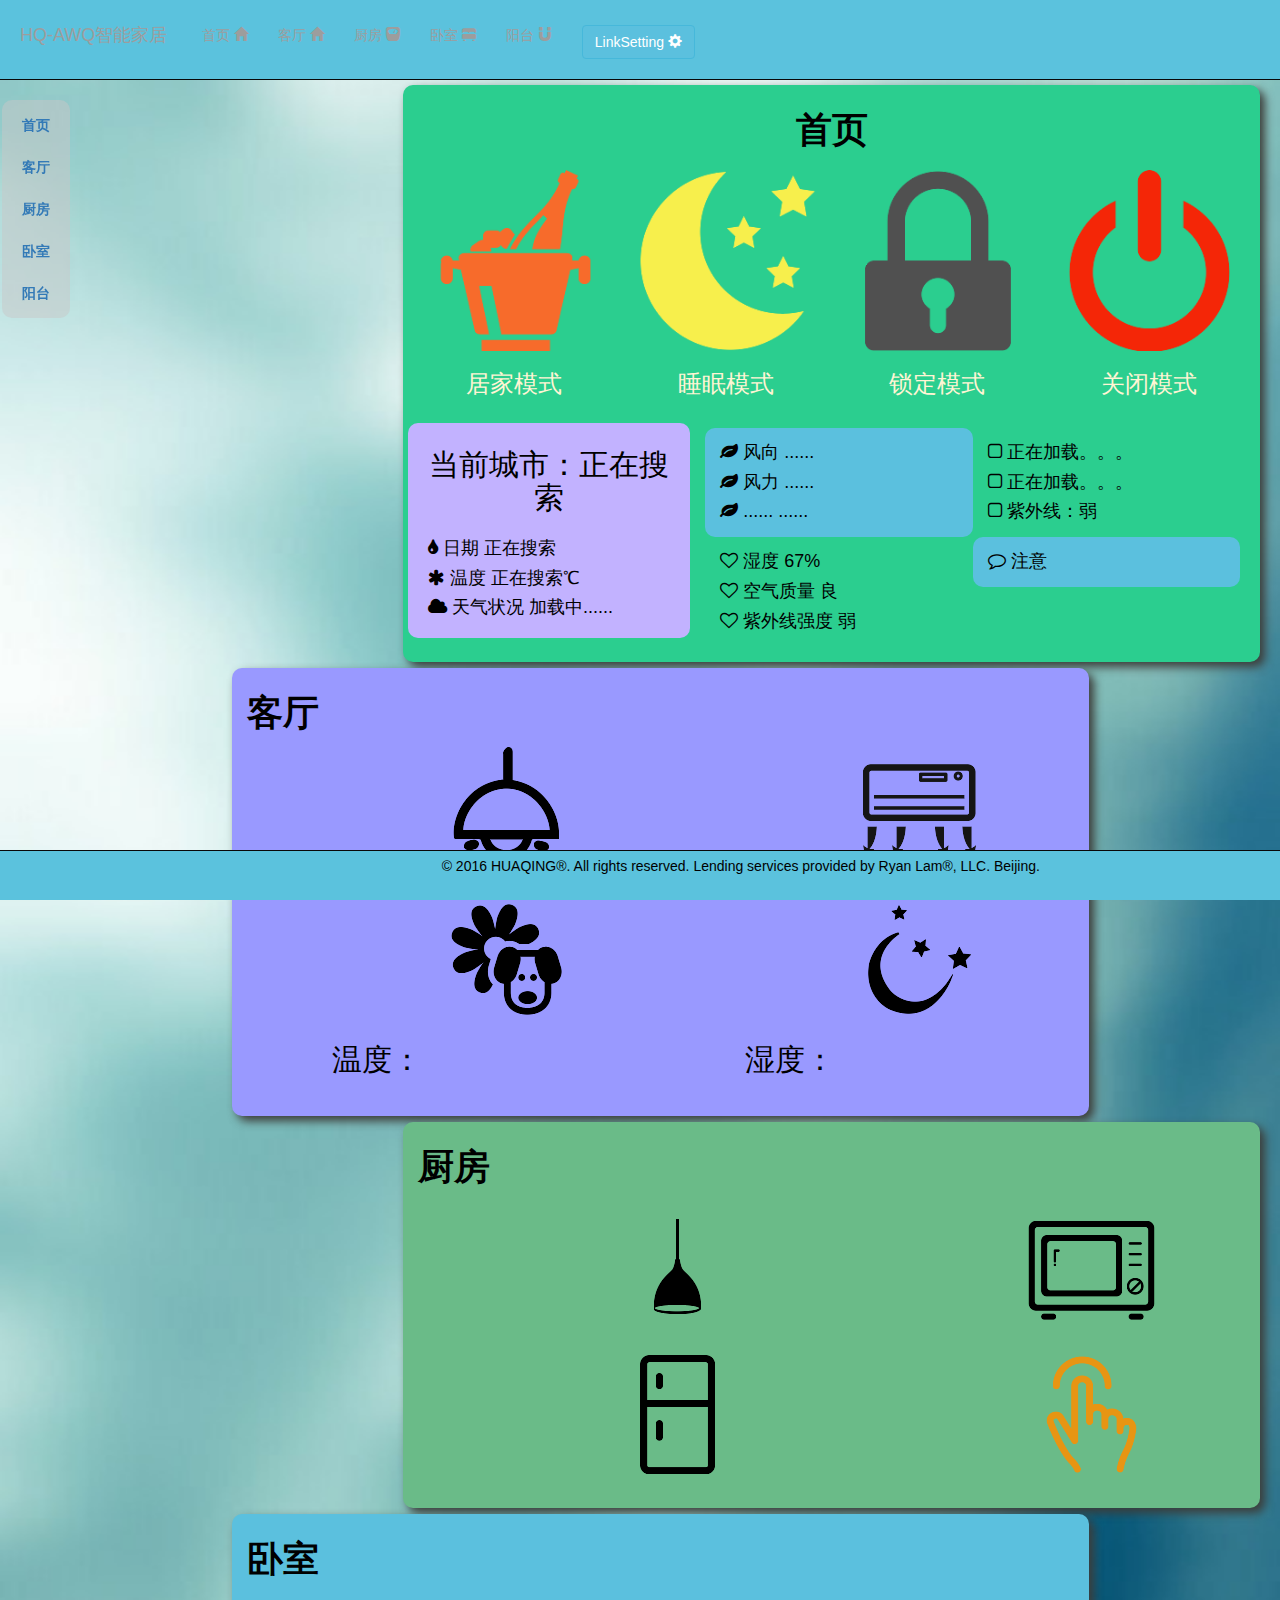
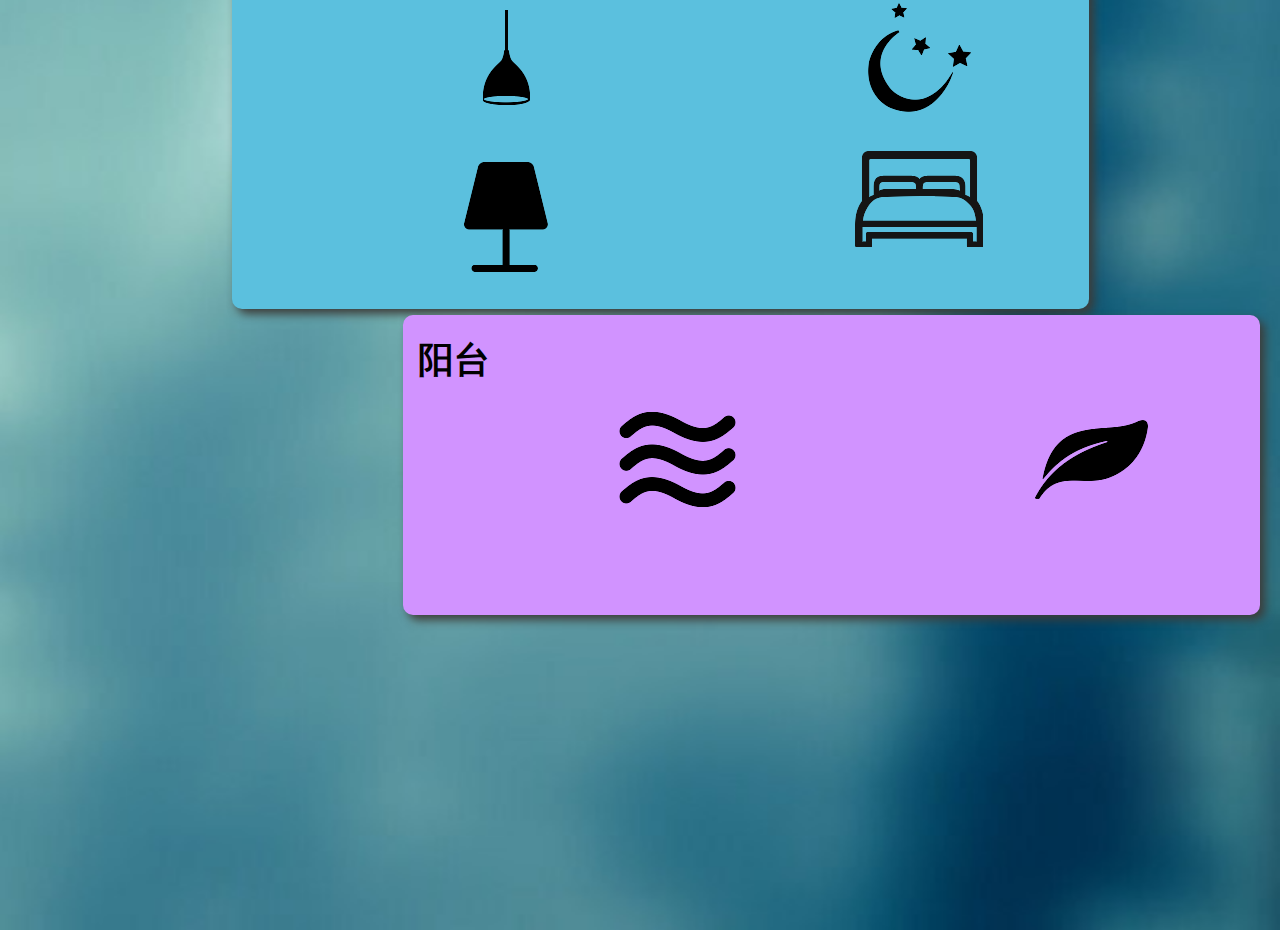
<file: index_LOCAL_36196.html>
<!DOCTYPE html>
<html lang="en">
<head>
    <meta charset="UTF-8">
    <meta name="viewport" content="width=device-width, initial-scale=1">
    <title>Title</title>
    <link href="css/bootstrap.min.css" type="text/css" rel="stylesheet">
    <link href="css/font-awesome.min.css" type="text/css" rel="stylesheet" >
    <link href="css/animate.min.css" type="text/css" rel="stylesheet" >
    <link href="css/home.css" type="text/css" rel="stylesheet">
    <script src="js/jquery-1.9.1.min.js"></script>
    <script src="js/bootstrap.min.js"></script>
    <script src="js/jquery.singlePageNav.min.js"></script>
    <script src="js/wow.min.js"></script>
    <script src="js/home.js"></script>

</head>
<body>

<nav class="navbar navbar-inverse navbar-fixed-top " id="main_nav" >
    <div class="container-fluid">
        <div class="navbar-header">
            <div class="navbar-brand">
               HQ-AWQ智能家居
            </div>
            <button data-toggle="collapse" data-target="#nav" class="navbar-toggle" type="button" >
                <span class="icon-bar"></span>
                <span class="icon-bar"></span>
                <span class="icon-bar"></span>
            </button>

        </div>
        <div class="collapse navbar-collapse" id="nav">

            <ul class="nav navbar-nav ">

                <li>
                    <a href="#home">首页
                        <span class=" glyphicon glyphicon-home"></span>
                    </a>
                </li>


                <li>
                    <a href="#liv">客厅
                        <span class=" glyphicon glyphicon-home"></span>
                    </a>
                </li>
                <li>
                    <a href="#kic">厨房
                        <span class=" glyphicon glyphicon-scale"></span>
                    </a>
                </li>
                <li>
                    <a href="#bed">卧室
                        <span class=" glyphicon glyphicon-bed"></span>
                    </a>
                </li>
                <li>
                    <a href="#bath">阳台
                        <span class=" glyphicon glyphicon-magnet"></span>
                    </a>
                </li>

                <li>
                    <a>
                        <button data-target="#link-bar" data-toggle="collapse" type="button" class="btn btn-info">
                            LinkSetting
                            <span class=" glyphicon glyphicon-cog"></span>
                        </button>
                    </a>
                </li>
            </ul>
        </div>
    </div>
    <div class="collapse container-fluid" id="link-bar">
        <div class="row">
            <div>
                <ul class="nav navbar-nav">
                <li>
                    <a href="#">
                        <button  type="button" class="btn btn-info">
                            <span class=" glyphicon glyphicon-log-in"></span> Login
                        </button>

                    </a>
                </li>
                <li>
                    <a href="#">

                        <button  type="button" class="btn btn-info">
                            <span class=" glyphicon glyphicon-log-out"></span> Logout
                        </button>
                    </a>
                </li>
                <li>
                    <a href="#">

                        <button type="button" class="btn btn-success">
                            <span class=" glyphicon glyphicon-wrench"></span> Help
                        </button>
                    </a>
                </li>
                </ul>
            </div>
        </div>
        <div class="row ">
            <div class="col-md-3">
                <div class="input-group ">
      <span class="input-group-addon">
          <span class="glyphicon glyphicon-globe"></span>
      </span>
                    <input type="text" class="form-control" placeholder="Please Enter IP">
                </div>
            </div>
            <div class="col-md-3">

                <div class="input-group ">
                    <span class="input-group-addon">
          <span class="glyphicon glyphicon-certificate"></span>
      </span>
                    <input type="text" class="form-control" placeholder="Please Enter Port">
                </div>
            </div>
            <div class="col-md-3">
                <div class="input-group col-md-2 ">
                    <span class="input-group-btn">
          <button type="button" class="btn  btn-block btn-primary" data-target="#link-bar" data-toggle="collapse">Link up
          <span class="glyphicon glyphicon-link"></span></button>
      </span>
                </div>
            </div>
        </div>

    </div>



</nav>
<div id="scroll" >
    <ul class="nav nav-pills nav-stacked">
        <li>
            <a href="#home">首页

            </a>
        </li>


        <li>
            <a href="#liv">客厅

            </a>
        </li>
        <li>
            <a href="#kic">厨房

            </a>
        </li>
        <li>
            <a href="#bed">卧室

            </a>
        </li>
        <li>
            <a href="#bath">阳台

            </a>
        </li>


    </ul>
</div>

<div id="main" class="container-fluid">

    <div class="row" style="min-height: 500px;">
        <div id="left-bar"  class="col-md-2 col-sm-2 col-xs-2">

        </div>
        <div id="right-bar" class="col-md-10 col-sm-10 col-xs-10" >
            <div id="home"  class="col-md-10  col-md-push-2    bounceInDown animated">

                    <h1 >首页</h1>

                <div class="row">
                <div id="home_mod" class="col-md-3 col-sm-6 col-xs-6 animated rollIn">

                    <img src="image/home1.png" alt="..." class="img-responsive ">
                    <a class="animated fadeIn"><h3 >居家模式</h3></a>
                </div>
                <div id="sleep_mod"class="col-md-3 col-sm-6 col-xs-6 animated fadeInUpBig">

                    <img src="image/sleep%20(2).png" alt="..." class="img-responsive">
                    <a class="animated fadeIn"> <h3>睡眠模式</h3></a>
                </div>
                <div id="lock_mod" class="col-md-3 col-sm-6 col-xs-6 animated fadeInRightBig">

                    <img src="image/lock.png" alt="..." class="img-responsive">
                    <a class="animated fadeIn"><h3>锁定模式</h3></a>
                </div>
                <div id="close_mod" class="col-md-3 col-sm-6 col-xs-6 animated fadeInDownBig">

                    <img src="image/close%20(2).png" alt="..." class="img-responsive">
                    <a class="animated fadeIn"><h3>关闭模式</h3></a>
                </div>
                </div>
                <div class="row">
                    <div id="citybar" class="col-md-4 col-sm-6 ">
                        <h2>当前城市：<span id="currentCity">正在搜索</span></h2>
                        <div class="text-left">
                            <h4><span class="icon-tint">  </span>日期   <span id="date"> 正在搜索</span></h4>
                        <h4><span class="icon-asterisk"> </span>温度   <span id="wendu">正在搜索</span>℃</h4>
                        <h4><span class="icon-cloud"> </span >天气状况  <span id="weather">加载中......</span></h4>

                    </div>
                    </div>


                    <div class="col-md-8 col-sm-6">
                        <div id= "city_1" class="col-md-6 col-sm-12 text-left">
                            <h4><span class="icon-leaf">  </span>风向 <span id="fengxiang">......</span></h4>
                            <h4><span class="icon-leaf"> </span>风力  <span id="fengli"> ......</span></h4>
                            <h4><span class="icon-leaf"> </span>......<span> ......</span></h4>
                        </div>
                        <div  id="city_2" class="col-md-6 col-sm-12 text-left">
                            <h4><span class="icon-check-empty"> </span> <span id="high"> 正在加载。。。</span></h4>
                            <h4><span class="icon-check-empty"> </span><span id="low"> 正在加载。。。</span></h4>
                            <h4><span class="icon-check-empty"> </span>紫外线：<span>弱</span></h4>
                        </div>

                        <div  id="city_3" class="col-md-6 col-sm-12 text-left">
                            <h4><span class="icon-heart-empty">  </span>湿度       <span> 67%</span></h4>
                            <h4><span class="icon-heart-empty">  </span>空气质量   <span> 良</span></h4>
                            <h4><span class="icon-heart-empty">  </span>紫外线强度 <span> 弱</span></h4>

                        </div>
                        <div  id="city_4" class="col-md-6 col-sm-12 text-left">
                            <h4><span class="icon-comment-alt">  </span>注意     <span id="ganmao"> </span></h4>

                        </div>
                    </div>
                </div>
            </div>
            <div id="liv"   class="col-md-10   animated bounceInLeft " >
                <h1>客厅</h1>

                <div class="col-md-6 ">
                    <dl class="dl-horizontal">
                        <dt>
                        <h2> </h2>
                        </dt>

                        <dd>
                            <img src="image/light3_off.png">
                        </dd>
                        <br/>

                        <dt><h2></h2></dt>
                        <dd>
                            <img src="image/clear_off.png">
                        </dd>
                        <dt><h2>温度：</h2></dt>
                        <dd>

                        </dd>
                    </dl>
                </div>
                <div class="col-md-6 ">
                    <dl class="dl-horizontal">
                        <dt>
                        <h2></h2>
                        </dt>

                        <dd>
                            <img  class="img-responsive"src="image/air.png">
                        </dd>
                        <br/>

                        <dt><h2></h2></dt>
                        <dd class="text-center">
                            <img  class="img-responsive" src="image/light5_off.png">
                        </dd>
                        <dt><h2>湿度：</h2></dt>
                        <dd>

                        </dd>
                    </dl>
                </div>
            </div>
            <div id="kic"   class="col-md-10  col-md-push-2   bounceInRight animated" style="min-height: 300px">
                <h1>厨房</h1>
                <div class="col-md-6">
                <dl class="dl-horizontal">
                    <dt>
                      <h2></h2>
                    </dt>

                    <dd>
                        <img src="image/toplight_off.png">

                    </dd>
                    <br/>

                    <dt><h2></h2></dt>
                    <dd>
                        <img src="image/bing.png">
                    </dd>
                </dl>
            </div>
                <div class="col-md-6">
                    <dl class="dl-horizontal">
                        <dt>
                        <h2></h2>
                        </dt>

                        <dd>
                            <img  class="img-responsive"src="image/kao_off.png">
                        </dd>
                        <br/>

                        <dt><h2></h2></dt>
                        <dd class="text-center">
                            <img  class="img-responsive" src="image/button_hand.png">
                        </dd>
                    </dl>
                </div>
            </div>
            <div id="bed"   class="col-md-10  bounceInRight animated " style="min-height: 300px">
                <h1>卧室</h1>
               <div class="col-md-6">
                   <dl class="dl-horizontal">
                       <dt>
                       <h4></h4>
                       </dt>

                       <dd>
                           <img  class="img-responsive"src="image/toplight_off.png">
                       </dd>

                   </dl>
               </div>
               <div class="col-md-6">
                   <dl class="dl-horizontal">
                       <dt>
                       <h4></h4>
                       </dt>

                       <dd>
                           <img  class="img-responsive"src="image/light5_off.png">
                       </dd>

                   </dl>
               </div>
               <div class="col-md-6">
                   <dl class="dl-horizontal">

                       <dt><h4></h4></dt>
                       <dd>
                           <img  class="img-responsive" src="image/lamp_off.png">
                       </dd>
                   </dl>
               </div>
                <div class="col-md-6">
                    <dl class="dl-horizontal">

                        <dt><h4></h4></dt>
                        <dd>
                            <img  class="img-responsive" src="image/bed.png">
                        </dd>
                    </dl>


                </div>

            </div>
            <div id="bath"  class="col-md-10 col-md-push-2  bounceInRight animated " style="min-height: 300px">
                <h1>阳台</h1>
                <div class="col-md-6 ">
                    <dl class="dl-horizontal">


                        <dt><h4></h4></dt>
                        <dd>
                            <img  class="img-responsive" src="image/wind.png">
                        </dd>
                    </dl>
                </div>
                <div class="col-md-6 ">
                    <dl class="dl-horizontal">


                        <dt><h4></h4></dt>
                        <dd>
                            <img  class="img-responsive" src="image/leaf.png">
                        </dd>
                    </dl>
                </div>
            </div>

    </div>
</div>
</div>
<!-- -->

<footer class=" navbar navbar-fixed-bottom navbar-inverse">
<div class="col-md-8 col-md-push-4">
    © 2016 HUAQING®. All rights reserved. Lending services provided by Ryan Lam®, LLC.
    Beijing.
    </div>
</footer>


</body>
</html>
</file>
<file: style/index.css>
a{
    text-decoration: none;
    color: #00B7FF;
    font-size: 18px;
    font-weight: 700;
}
#wrapper{
    margin: 0 auto;
    width: 1200px;
    border-left: 1px solid #3d3d3d;
    border-bottom: 1px solid #3d3d3d;

}
#logo{
    height: 150px;

}
#logo>img{
    height: 150px;
    width: 204px;
    border-radius: 10px;
    box-shadow: #0d4246 8px 8px 10px;
}
#logo>img:hover{
    box-shadow: #046e7f 5px 5px 2px;
}
</file>
<file: gobang5/stylesheets/five.css>
body ,div,nav { margin:0;padding: 0 ;text-align: center}

body {
    padding: 0;
    margin: 0 auto;
    margin-top: 20px;
    background-color: cornsilk;
}


#content{
    margin: 0 auto;
    width: 1280px;

    background: url("../image/bg1.jpg") #f8f6e9;
    border-radius: 20px;
    position: relative;
}
nav{
   padding-bottom: 3px;
    background-color: cornsilk;

}
nav ul {

    height: 36px;
}
nav ul li
{
    list-style: none;
    float: left;
    margin-left: 50px;
    line-height: 36px;
    font-size:20px;

}
#time
{ font-size:20px;
    float:right;
    line-height: 36px;
   height: 36px;

}
nav ul li:hover
{
    color: #2638ff;
    font-weight: bolder;
    cursor: pointer;

}
#main
{

    margin: 0 auto;
    border: #000 solid 6px;
    padding: 30px;
    background-color: #81C3E2;
}
#pause_bar
{
    height: 356px;
    width: 400px;
    background :url("../image/pause.jpg")  #81C3E2;
    z-index: 100;
    position: absolute;
    top: 50%;
    left:50%;
    margin-left: -200px;
    margin-top: -178px;
    border-radius: 20px;
    box-shadow: black 15px 15px 50px;
    cursor: pointer;
    display: none;


}




#main div>div{

    height: 30px;width: 30px;
    float: left;
    cursor:pointer;
}
#wit_bar
{
    width: 234px;
    height: 300px;

    position: absolute;
    left: 0;
    border: #000 solid 2px;


}
#bla_bar
{
    width: 233px;
    height: 300px;

    position: absolute;
    right: 0;
    border: #000 solid 2px;


}
.yellow{
    background-color: yellow;
}


/*棋盘原图*/
.none{
    background: url("../image/cross50x50.png ") ;
}
/*黑子图*/
.black
{
  background: url("../image/black50x50.png");
}
/*白子图*/
.white
{
    background: url("../image/white50x50.png");
}
</file>
<file: 新建文件夹/css/home.css>
div {
    border: 3px;
    border-radius: 10px;
    padding: 5px;
    color: #000000;
}

* 摇摆加缩放动画 *

@keyframes xie {
    0% {
        transform: rotate(15deg) scale(1)
    }
    25% {
        transform: rotate(-15deg) scale(0.9)
    }
    50% {
        transform: rotate(15deg) scale(1.1)
    }
    70% {
        transform: rotate(-15deg) scale(0.9)
    }
    100% {
        transform: rotate(15deg) scale(1)
    }
}

/*摇摆动画*/
@keyframes xie2 {
    0% {
        transform: rotate(-8deg)
    }
    25% {
        transform: rotate(8deg)
    }
    50% {
        transform: rotate(-8deg)
    }
    70% {
        transform: rotate(8deg)
    }
    100% {
        transform: rotate(-8deg)
    }
}

@keyframes myfirst {
    0% {
        background: #3c2dff;
    }
    50% {
        background: #b51aff;
    }
    70% {
        background: rgba(15, 160, 255, 0.55);
    }
    100% {
        background: #3c2dff;
    }
}

@-webkit-keyframes myfirst /* Safari and Chrome */
{
    from {
        background: red;
    }
    to {
        background: yellow;
    }
}

/*导航栏*/
.navbar {
    background-color: #5bc2dd;

}

body {
    margin-top: 70px;
    background: url(../image/bg1.jpg);
    background-size: 100% 100%;
    background-repeat: no-repeat;
    position: relative;

}

/*浮动窗口*/
#scroll {
    font-weight: 700;
    position: fixed;
    top: 100px;
    left: 2px;
    background-color: rgba(200,200,200,0.5);
}

#scroll li.current-menu-item {
    background-color: #24bb9e;
    border-radius: 5px;

}

/*主页面*/
#right-bar h1 {
    font-weight: bold;
}

#nav li.current-menu-item {
    display: block;
    background-color: #15bb5c;
    border-radius: 5px;
    box-shadow: white 3px 3px 5px;

}

#home, #kic, #liv, #bath, #bed {
    box-shadow: #3d3d3a 5px 5px 10px;
    margin-bottom: 6px;
}

#nav li.current-menu-item a {
    font-weight: bold;
    color: white;
}

/*Home主页*/
#home {
    background-color: #2bce8f;
    text-align: center;


}
#home .row h3{
    cursor: pointer;
    color: #fff5d4;
}
#home h3{

}

/*动画设置*/
#home_mod {
    cursor: pointer;
    animation-delay: 0.5s;
    animation-duration: 2.5s;
    -webkit-animation-delay: 0.5s;
    -webkit-animation-duration: 2.5s;


}

#lock_mod {
    animation-delay: 1s;
    animation-duration: 2s;
    -webkit-animation-delay: 1s;;
    -webkit-animation-duration: 2s;
    -moz-animation-delay: 1s;;
    -moz-animation-duration: 2s;
}

#sleep_mod{

    animation-delay: 1.5s;
    animation-duration: 1.5s;
    -webkit-animation-delay: 1s;
    -webkit-animation-duration: 1.5s;
    -moz-animation-delay: 1.5s;
    -moz-animation-duration: 1.5s;
}

#close_mod {

    animation-delay: 2s;
    animation-duration: 1s;
    -webkit-animation-delay: 2s;
    -webkit-animation-duration: 1s;
    -moz-animation-delay: 2s;
    -moz-animation-duration: 1s;
}

img:hover {
    animation: xie 3s;
    -webkit-animation: xie 3s infinite; /* Safari and Chrome */

}

/*摇摆加缩放动画*/
@keyframes xie {
    0% {
        transform: rotate(8deg) scale(1)
    }
    25% {
        transform: rotate(8deg) scale(0.9)
    }
    50% {
        transform: rotate(8deg) scale(1.1)
    }
    70% {
        transform: rotate(8deg) scale(0.9)
    }
    100% {
        transform: rotate(8deg) scale(1)
    }
}

/*摇摆动画*/
@keyframes xie2 {
    0% {
        transform: rotate(0deg) skew(0deg)
    }

    25% {
        transform: rotate(8deg)skew(8deg)
    }

    75% {
        transform: rotate(-8deg)skew(-8deg)
    }
    100% {
        transform: rotate(0deg)skew(0deg)
    }
}

#home img:hover + a {
    color: #fff;



}

#home a:hover {
    color: white;
    text-decoration: none;

}

#citybar {
    background-color: #c2b2ff;
    animation: xie2 20s linear 3.5s infinite ;
    -webkit-animation: xie2 20s linear 3.5s infinite ; /* Safari and Chrome */

}

#city_1, #city_4 {
    background-color: #5bc0de;
    animation: xie2   20s linear 3.5s infinite;
    -webkit-animation: xie2  20s linear 3.5s infinite; /* Safari and Chrome */

}

#liv {
    background-color: #9999FF;
}

#kic {
    background-color: #6abb88;

}

#bed {
    background-color: #5bc0de;
}

#bath {
    background-color: #d193ff;
    margin-bottom: 300px;
}
</file>
<file: smartLife/css/stylesheets/five.css>
body ,div,nav { margin:0;padding: 0 ;text-align: center}

body {
    padding: 0;
    margin: 0 auto;
    margin-top: 20px;
    background-color: cornsilk;
}


#content{
    margin: 0 auto;
    width: 1280px;

    background: url("../image/bg1.jpg") #f8f6e9;
    border-radius: 20px;
    position: relative;
}
nav{
   padding-bottom: 3px;
    background-color: cornsilk;

}
nav ul {

    height: 36px;
}
nav ul li
{
    list-style: none;
    float: left;
    margin-left: 50px;
    line-height: 36px;
    font-size:20px;

}
#time
{ font-size:20px;
    float:right;
    line-height: 36px;
   height: 36px;

}
nav ul li:hover
{
    color: #2638ff;
    font-weight: bolder;
    cursor: pointer;

}
#main
{

    margin: 0 auto;
    border: #000 solid 6px;
    padding: 30px;
    background-color: #81C3E2;
}
#pause_bar
{
    height: 356px;
    width: 400px;
    background :url("../image/pause.jpg")  #81C3E2;
    z-index: 100;
    position: absolute;
    top: 50%;
    left:50%;
    margin-left: -200px;
    margin-top: -178px;
    border-radius: 20px;
    box-shadow: black 15px 15px 50px;
    cursor: pointer;
    display: none;


}




#main div>div{

    height: 30px;width: 30px;
    float: left;
    cursor:pointer;
}
#wit_bar
{
    width: 234px;
    height: 300px;

    position: absolute;
    left: 0;
    border: #000 solid 2px;


}
#bla_bar
{
    width: 233px;
    height: 300px;

    position: absolute;
    right: 0;
    border: #000 solid 2px;


}
.yellow{
    background-color: yellow;
}


/*棋盘原图*/
.none{
    background: url("../image/cross50x50.png ") ;
}
/*黑子图*/
.black
{
  background: url("../image/black50x50.png");
}
/*白子图*/
.white
{
    background: url("../image/white50x50.png");
}
</file>
<file: css/home.css>
div {
    border: 3px;
    border-radius: 10px;
    padding: 5px;
    color: #000000;
}

* 摇摆加缩放动画 *

@keyframes xie {
    0% {
        transform: rotate(15deg) scale(1)
    }
    25% {
        transform: rotate(-15deg) scale(0.9)
    }
    50% {
        transform: rotate(15deg) scale(1.1)
    }
    70% {
        transform: rotate(-15deg) scale(0.9)
    }
    100% {
        transform: rotate(15deg) scale(1)
    }
}

/*摇摆动画*/
@keyframes xie2 {
    0% {
        transform: rotate(-8deg)
    }
    25% {
        transform: rotate(8deg)
    }
    50% {
        transform: rotate(-8deg)
    }
    70% {
        transform: rotate(8deg)
    }
    100% {
        transform: rotate(-8deg)
    }
}

@keyframes myfirst {
    0% {
        background: #3c2dff;
    }
    50% {
        background: #b51aff;
    }
    70% {
        background: rgba(15, 160, 255, 0.55);
    }
    100% {
        background: #3c2dff;
    }
}

@-webkit-keyframes myfirst /* Safari and Chrome */
{
    from {
        background: red;
    }
    to {
        background: yellow;
    }
}

/*导航栏*/
.navbar {
    background-color: #5bc2dd;

}

body {
    margin-top: 70px;
    background: url(../image/bg1.jpg);
    background-size: 100% 100%;
    background-repeat: no-repeat;
    position: relative;

}

/*浮动窗口*/
#scroll {
    font-weight: 700;
    position: fixed;
    top: 100px;
    left: 2px;
    background-color: rgba(200,200,200,0.5);
}

#scroll li.current-menu-item {
    background-color: #24bb9e;
    border-radius: 5px;

}

/*主页面*/
#right-bar h1 {
    font-weight: bold;
}

#nav li.current-menu-item {
    display: block;
    background-color: #15bb5c;
    border-radius: 5px;
    box-shadow: white 3px 3px 5px;

}

#home, #kic, #liv, #bath, #bed {
    box-shadow: #3d3d3a 5px 5px 10px;
    margin-bottom: 6px;
}

#nav li.current-menu-item a {
    font-weight: bold;
    color: white;
}

/*Home主页*/
#home {
    background-color: #2bce8f;
    text-align: center;


}
#home .row h3{
    cursor: pointer;
    color: #fff5d4;
}
#home h3{

}

/*动画设置*/
#home_mod {
    cursor: pointer;
    animation-delay: 0.5s;
    animation-duration: 2.5s;
    -webkit-animation-delay: 0.5s;
    -webkit-animation-duration: 2.5s;


}

#lock_mod {
    animation-delay: 1s;
    animation-duration: 2s;
    -webkit-animation-delay: 1s;;
    -webkit-animation-duration: 2s;
    -moz-animation-delay: 1s;;
    -moz-animation-duration: 2s;
}

#sleep_mod{

    animation-delay: 1.5s;
    animation-duration: 1.5s;
    -webkit-animation-delay: 1s;
    -webkit-animation-duration: 1.5s;
    -moz-animation-delay: 1.5s;
    -moz-animation-duration: 1.5s;
}

#close_mod {

    animation-delay: 2s;
    animation-duration: 1s;
    -webkit-animation-delay: 2s;
    -webkit-animation-duration: 1s;
    -moz-animation-delay: 2s;
    -moz-animation-duration: 1s;
}

img:hover {
    animation: xie 3s;
    -webkit-animation: xie 3s infinite; /* Safari and Chrome */

}

/*摇摆加缩放动画*/
@keyframes xie {
    0% {
        transform: rotate(8deg) scale(1)
    }
    25% {
        transform: rotate(8deg) scale(0.9)
    }
    50% {
        transform: rotate(8deg) scale(1.1)
    }
    70% {
        transform: rotate(8deg) scale(0.9)
    }
    100% {
        transform: rotate(8deg) scale(1)
    }
}

/*摇摆动画*/
@keyframes xie2 {
    0% {
        transform: rotate(0deg) skew(0deg)
    }

    25% {
        transform: rotate(8deg)skew(8deg)
    }

    75% {
        transform: rotate(-8deg)skew(-8deg)
    }
    100% {
        transform: rotate(0deg)skew(0deg)
    }
}

#home img:hover + a {
    color: #fff;



}

#home a:hover {
    color: white;
    text-decoration: none;

}

#citybar {
    background-color: #c2b2ff;
    animation: xie2 20s linear 3.5s infinite ;
    -webkit-animation: xie2 20s linear 3.5s infinite ; /* Safari and Chrome */

}

#city_1, #city_4 {
    background-color: #5bc0de;
    animation: xie2   20s linear 3.5s infinite;
    -webkit-animation: xie2  20s linear 3.5s infinite; /* Safari and Chrome */

}

#liv {
    background-color: #9999FF;
}

#kic {
    background-color: #6abb88;

}

#bed {
    background-color: #5bc0de;
}

#bath {
    background-color: #d193ff;
    margin-bottom: 300px;
}
</file>
